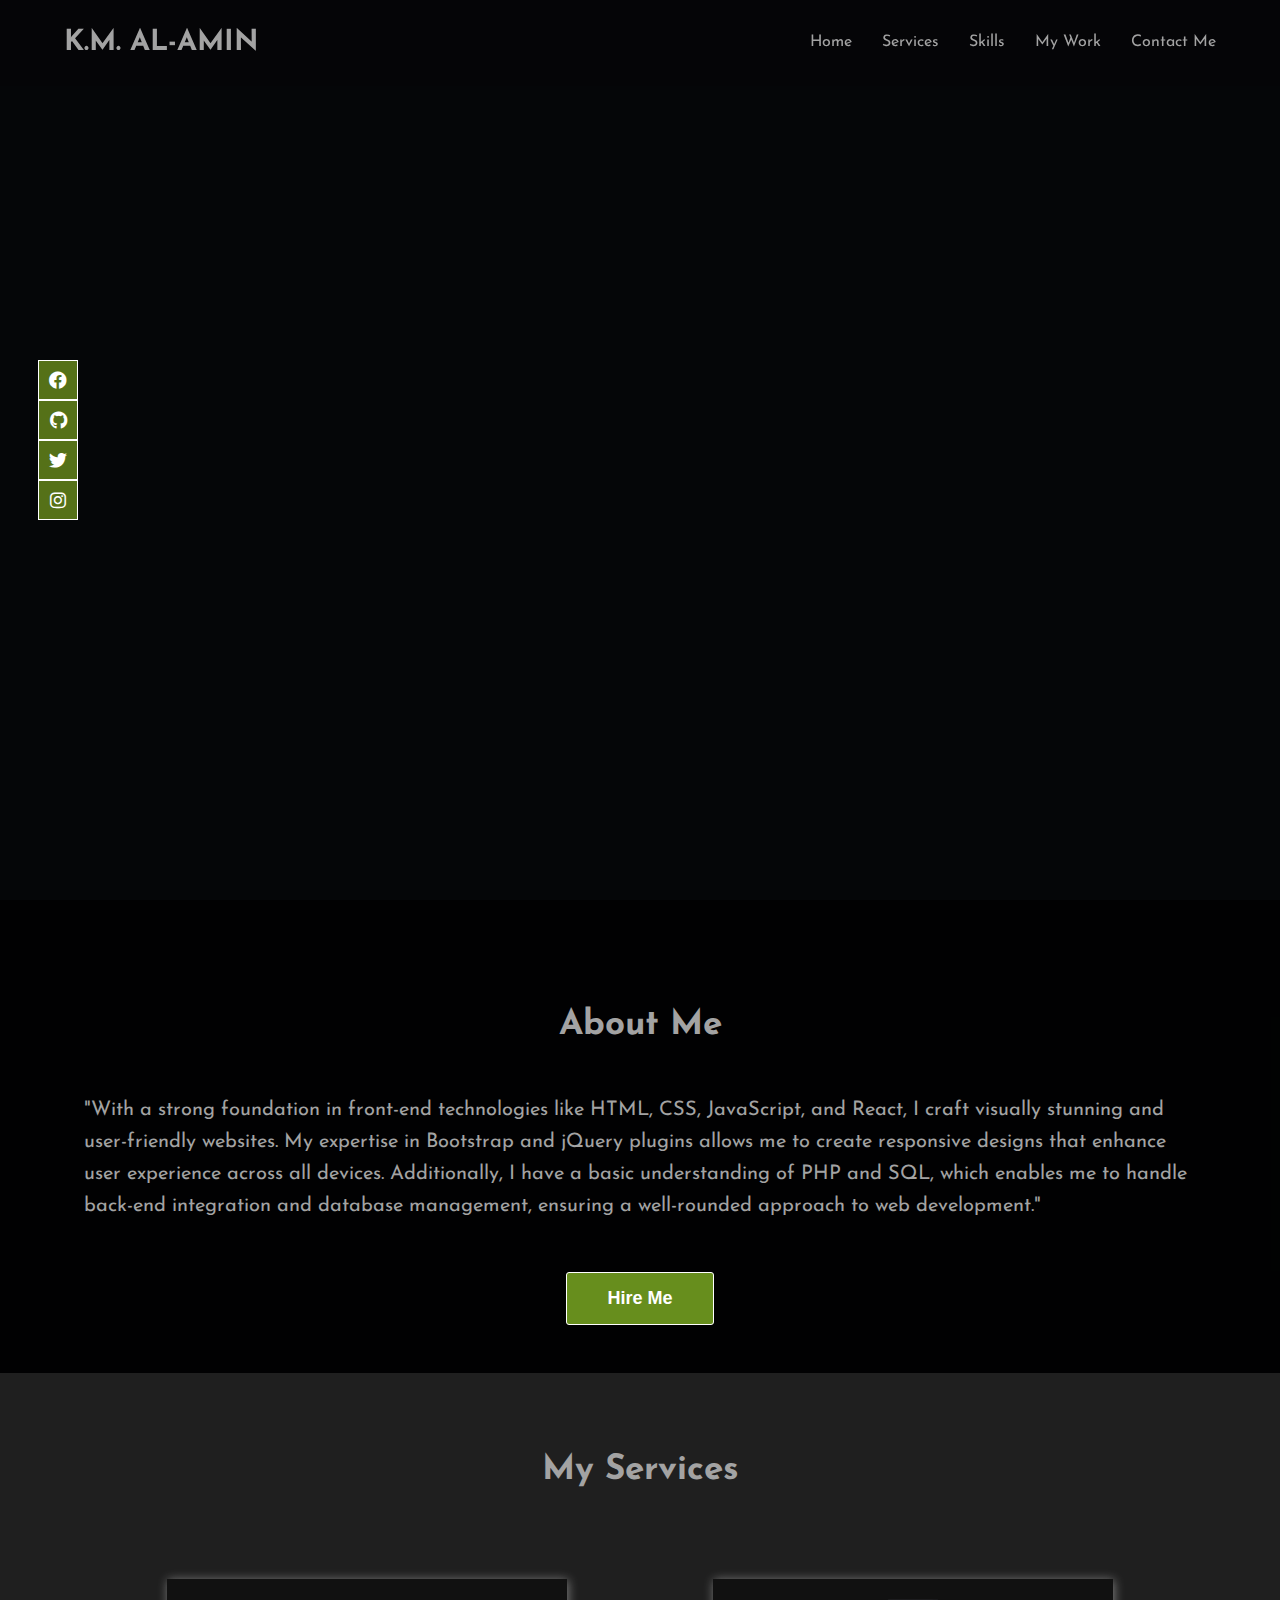
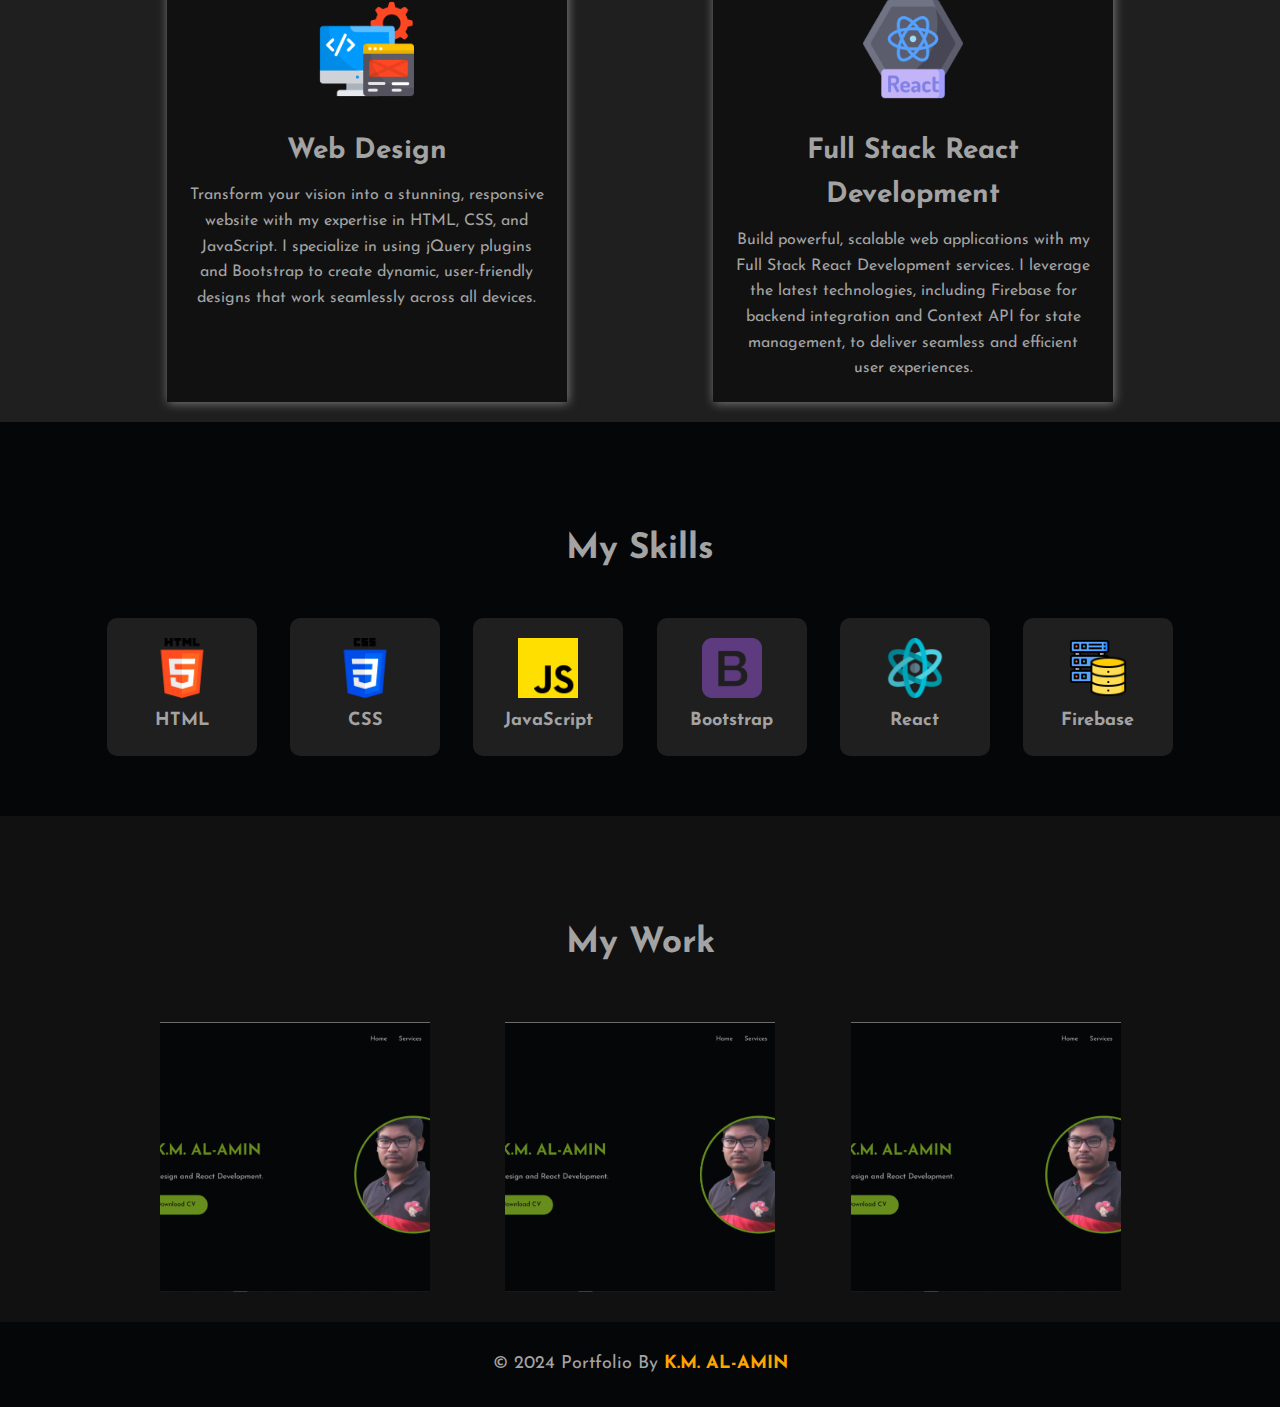
<file: index.html>
<!DOCTYPE html>
<html lang="en">
<head>
    <meta charset="UTF-8">
    <meta name="viewport" content="width=device-width, initial-scale=1.0">
    <title>K.M. AL-AMIN || Portfolio</title>

    <!-- Google Fonts -->
    <link href="https://fonts.googleapis.com/css2?family=Josefin+Sans:wght@300;400;600;700&display=swap" rel="stylesheet">

    <!-- Font Awesome -->
    <link rel="stylesheet" href="https://cdnjs.cloudflare.com/ajax/libs/font-awesome/6.0.0/css/all.min.css" integrity="sha512-..." crossorigin="anonymous" referrerpolicy="no-referrer" />

    <!-- Custom CSS -->
    <link rel="stylesheet" href="css/style.css">
    <link rel="stylesheet" href="./css/responsive.css">
</head>
<body>


    <div class="top_socials">
        <div class="container">
            <div class="socials">
                <ul>
                    <li><a href="https://www.facebook.com/kmalaminstd"><i class="fa-brands fa-facebook"></i></a></li>
                    <li><a href="https://github.com/kmalaminstd"><i class="fa-brands fa-github"></i></a></li>
                    <li><a href="#"><i class="fa-brands fa-twitter"></i></a></li>
                    <li><a href="https://www.instagram.com/kmalaminwd/"><i class="fa-brands fa-instagram"></i></a></li>

                </ul>
            </div>
            <div class="clearifix"></div>
        </div>
    </div>

    <!-- Navbar Start -->
    <nav class="navbar">
        <div class="container">
            <a href="#" class="logo">K.M. AL-AMIN</a>
            <ul class="nav-links">
                <li><a href="#home">Home</a></li>
                <li><a href="#services">Services</a></li>
                <li><a href="#skills">Skills</a></li>
                <li><a href="#work">My Work</a></li>
                <li><a href="./contact.html">Contact Me</a></li>
            </ul>
            <div class="hamburger">
                <i class="fas fa-bars"></i>
            </div>
        </div>
    </nav>
    <!-- Navbar End -->

    <!-- Banner Start -->
    <header id="home" class="banner">
        <div class="container banner-content">
            <div class="text-section">
                <h1>Hi, I am <span>K.M. AL-AMIN</span></h1>
                <p>I specialize in Web Design and React Development.</p>
                <a href="path-to-your-cv.pdf" download class="btn">Download CV</a>
            </div>
            <div class="image-section">
                <img src="./image/alamin.png" alt="K.M. AL-AMIN">
            </div>
        </div>
    </header>
    <!-- Banner End -->


    <!-- about me part start here -->

    <div class="about">
        <div class="about_overlay">
            <div class="container">
                <div class="common_sec_header">
                    <h3>About Me</h3>
                </div>

                <div class="about_content">
                    <p>"With a strong foundation in front-end technologies like HTML, CSS, JavaScript, and React, I craft visually stunning and user-friendly websites. My expertise in Bootstrap and jQuery plugins allows me to create responsive designs that enhance user experience across all devices. Additionally, I have a basic understanding of PHP and SQL, which enables me to handle back-end integration and database management, ensuring a well-rounded approach to web development."</p>
                </div>

                <!-- <div class="socials"></div> -->

                <div class="hire_btn">
                    <button>Hire Me</button>
                </div>
            </div>
        </div>
    </div>

    <!-- about me part end here -->

   <!-- services part start here -->

   <div id="services">
    <div class="wrapper">
        <div class="common_sec_header">
            <h3>My Services</h3>
        </div>

        <div class="all_services">

            <div class="service">

                <img src="./image/webdevelopment.png" alt="">

                <h5>Web Design</h5>

                <p>Transform your vision into a stunning, responsive website with my expertise in HTML, CSS, and JavaScript. I specialize in using jQuery plugins and Bootstrap to create dynamic, user-friendly designs that work seamlessly across all devices.</p>
            </div>

            <div class="service">

                <img src="./image/react.png" alt="">

                <h5>Full Stack React Development</h5>

                <p>Build powerful, scalable web applications with my Full Stack React Development services. I leverage the latest technologies, including Firebase for backend integration and Context API for state management, to deliver seamless and efficient user experiences.</p>
            </div>

        </div>
    </div>
   </div>

   <!-- services part end here -->

   <!-- Skills Section Start -->
    <section id="skills">
        <div class="container">
            <div class="common_sec_header">
                <h3>My Skills</h3>
            </div>

            <div class="all_skills">
                <div class="skill">
                    <img src="./image/html-5.png" alt="">
                    <h5>HTML</h5>
                </div>
                <div class="skill">
                    <img src="./image/css-3.png" alt="">
                    <h5>CSS</h5>
                </div>
                <div class="skill">
                    <img src="./image/js.png" alt="">
                    <h5>JavaScript</h5>
                </div>
                <div class="skill">
                    <img src="./image/bootstrap.png" alt="">
                    <h5>Bootstrap</h5>
                </div>
                <div class="skill">
                    <img src="./image/structure.png" alt="">
                    <h5>React</h5>
                </div>
                <div class="skill">
                    <img src="./image/database-storage.png" alt="Firebase Logo"/>
                    <h5>Firebase</h5>
                </div>
            </div>
        </div>
    </section>
    <!-- Skills Section End -->


    <!-- my work part start here -->
     <div id="work">
        <div class="container">
            <div class="common_sec_header">
                <h3>My Work</h3>
            </div>

            <div class="all_works">

                <div class="single_work">
                    <img src="./image/work_one.png" alt="">
                    <div class="single_work_overlay">
                        <a href="https://kmalaminstd.github.io/portfolio/" target="_blank">Portfolio</a>
                    </div>
                </div>

                <div class="single_work">
                    <img src="./image/work_one.png" alt="">
                    <div class="single_work_overlay">
                        <a href="https://kmalaminstd.github.io/portfolio/" target="_blank">Portfolio</a>
                    </div>
                </div>

                <div class="single_work">
                    <img src="./image/work_one.png" alt="">
                    <div class="single_work_overlay">
                        <a href="https://kmalaminstd.github.io/portfolio/" target="_blank">Portfolio</a>
                    </div>
                </div>


            </div>

            

        </div>
        <div class="clearifix"></div>
     </div>
    <!-- my work part end here -->


    <!-- footer start here -->
     <footer>
        <div class="container">
            <p>&copy; 2024 portfolio by <a href="github.com/kmalaminstd">K.M. AL-AMIN</a></p>
        </div>
     </footer>
    <!-- footer end here -->

    <!-- Custom JS -->
    <script src="js/script.js"></script>
</body>
</html>
</file>
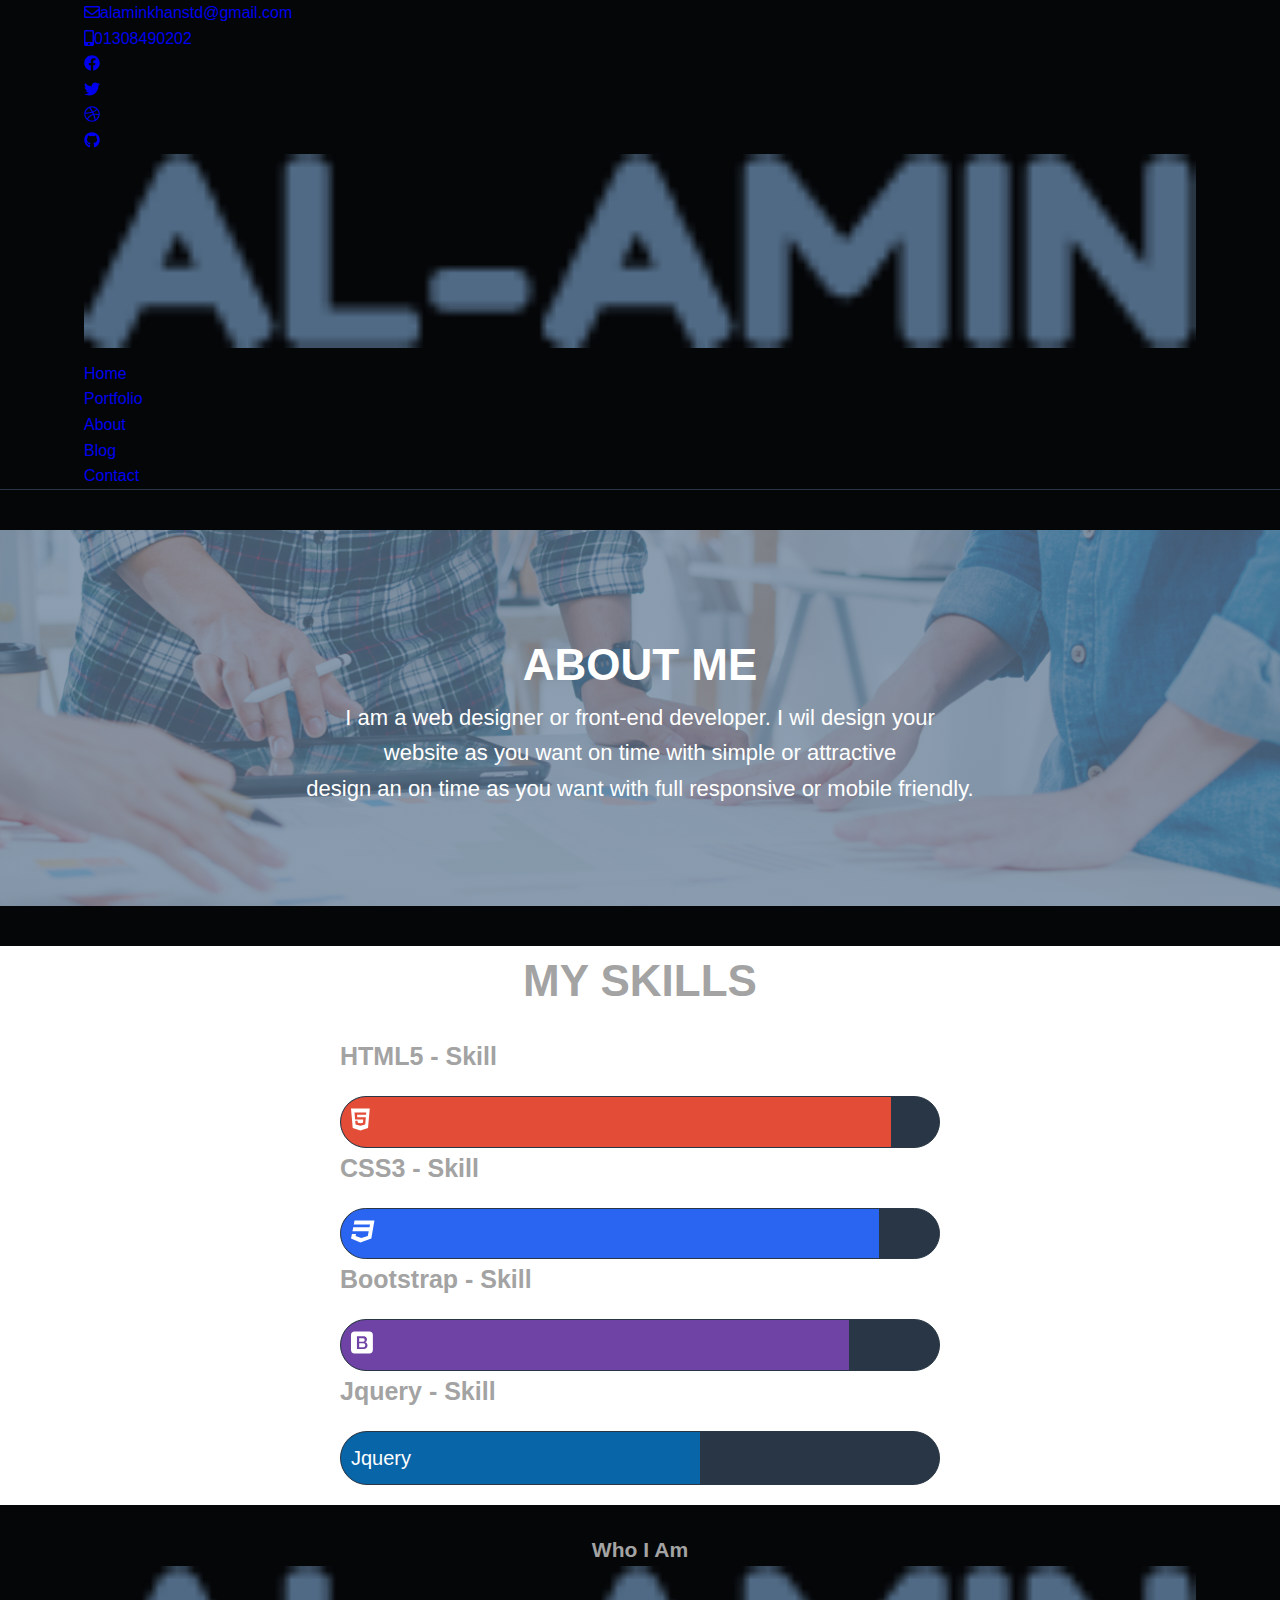
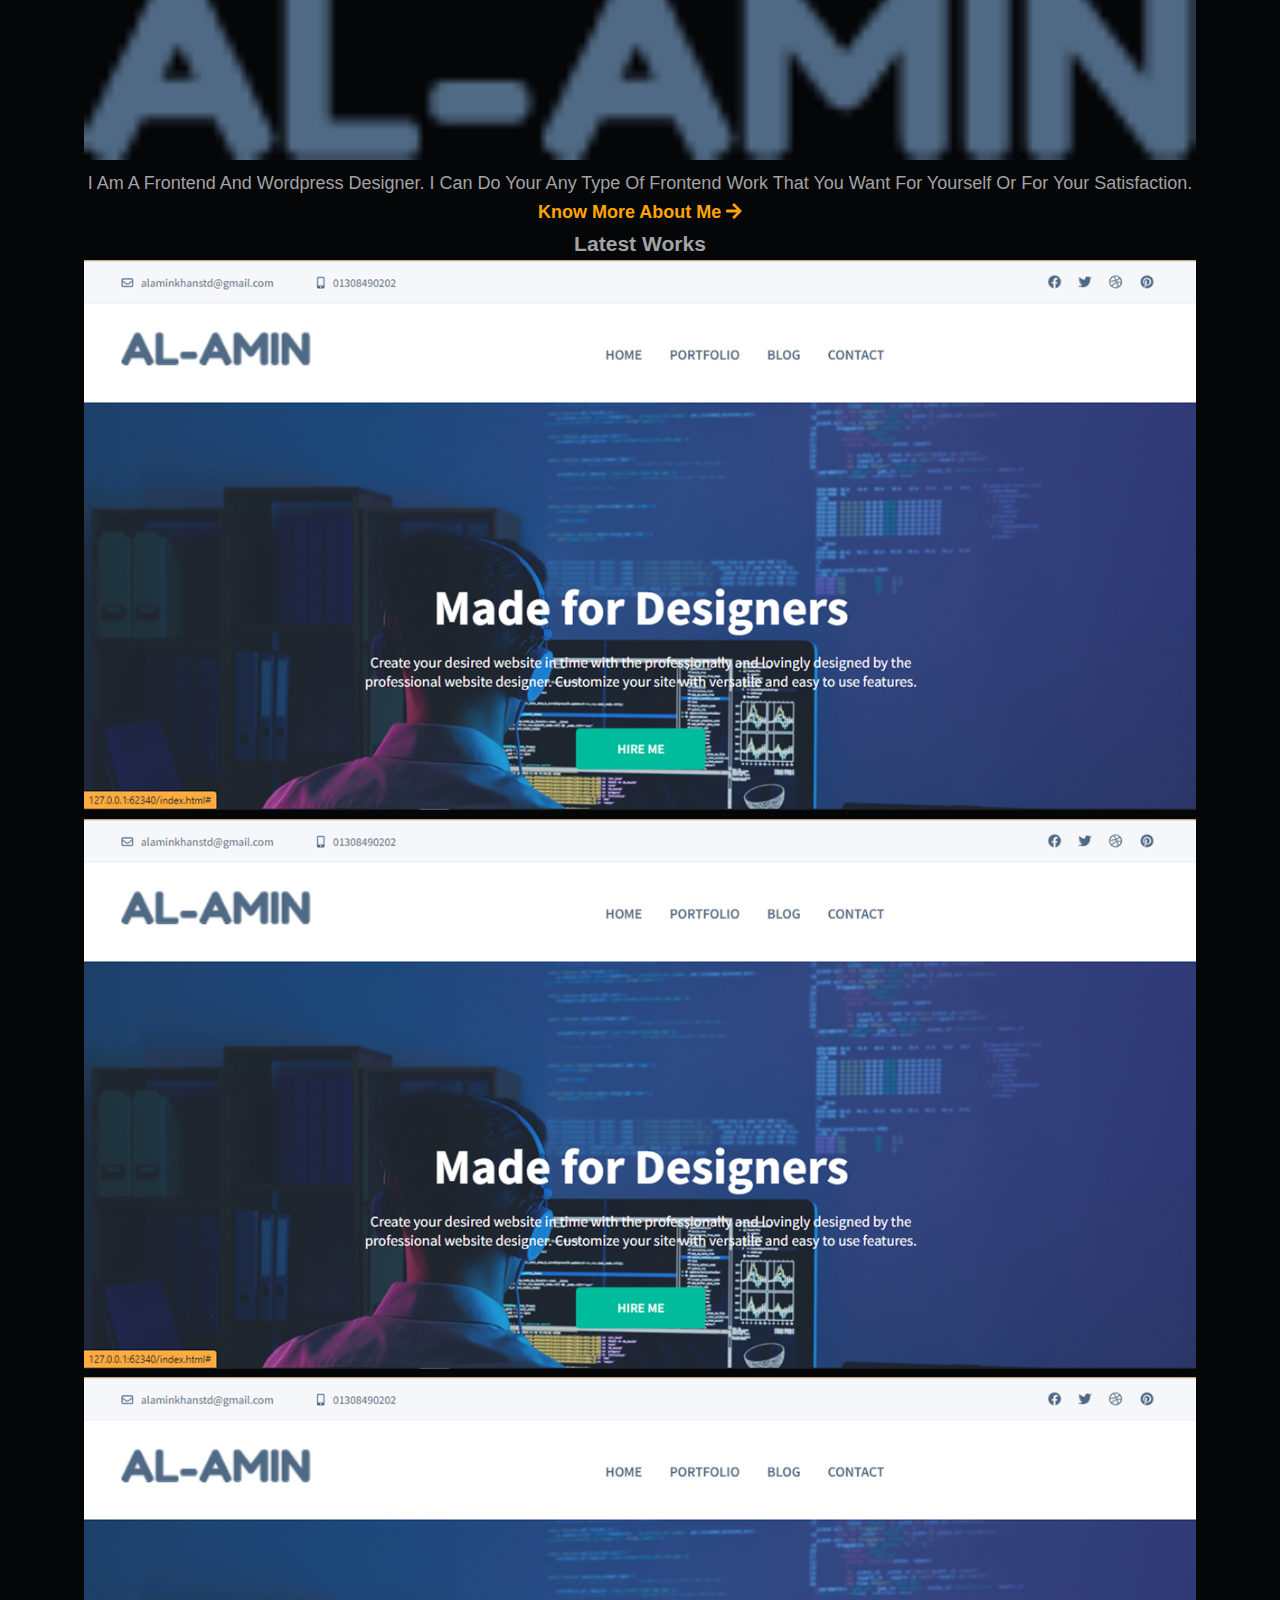
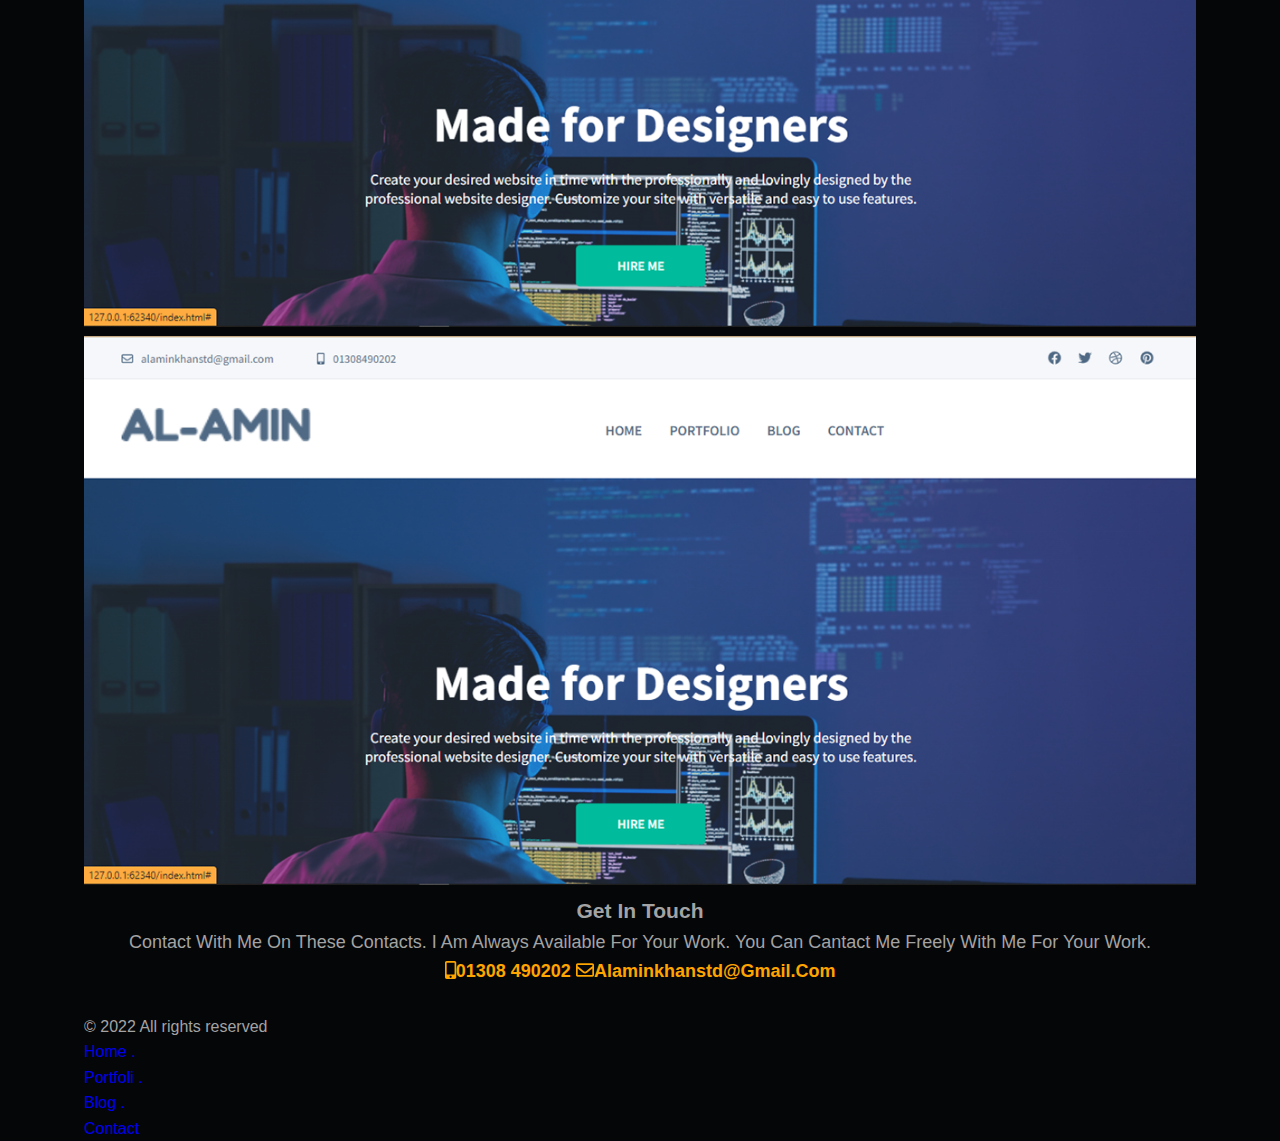
<file: about.html>
<!DOCTYPE html>
<html lang="en">
<head>
    <meta charset="UTF-8">
    <meta http-equiv="X-UA-Compatible" content="IE=edge">
    <meta name="viewport" content="width=device-width, initial-scale=1.0">
    <link rel="shortcut icon" href="./images/logo.png">
    <link rel="stylesheet" href="./css/all.min.css">
    <link rel="preconnect" href="https://fonts.googleapis.com">
    <link rel="preconnect" href="https://fonts.gstatic.com" crossorigin>
    <link href="https://fonts.googleapis.com/css2?family=Source+Sans+Pro:wght@400;600;700&display=swap" rel="stylesheet">

    <link rel="stylesheet" href="https://cdnjs.cloudflare.com/ajax/libs/OwlCarousel2/2.3.4/assets/owl.carousel.min.css">
    <link rel="stylesheet" href="./css/slicknav.min.css">
    <link rel="stylesheet" href="./css/style.css">
    <link rel="stylesheet" href="./css/about.css">
    <link rel="stylesheet" href="./css/responsive.css">
</head>
<body>
    
    <header>
        <div class="inner_header">
            <div class="top_nav">
               <div class="container">
                <div class="left_top_nav">
                    <ul>
                        <li><a href="mailto:alaminkhanstd@gmail.com"><i class="far fa-envelope"></i>alaminkhanstd@gmail.com</a></li>
                        <li><a href="tel:+8801308490202"><i class="fas fa-mobile-alt"></i>01308490202</a></li>
                    </ul>
                </div>
                <div class="right_top_nav">
                    <ul>
                        <li><a href="https://web.facebook.com/profile.php?id=100033186076796"><i class="fab fa-facebook"></i></a></li>
                        <li><a href="#"><i class="fab fa-twitter"></i></a></li>
                        <li><a href="https://dribbble.com/kmalamin"><i class="fab fa-dribbble"></i></a></li>
                        <li><a href="https://github.com/kmalaminstd"><i class="fab fa-github"></i></a></li>
                    </ul>
                </div>
               </div>
            </div>
            <div class="main_menu">
                <div class=".inner_main_menu container">
                    <div class="logo">
                        <a href="./index.html"><img src="./images/logo.png" alt="website logo"></a>
                    </div>
                    <nav>
                        <ul id="menu">
                            <li><a href="./index.html">Home</a></li>
                            <li><a href="./portfolio.html">Portfolio</a></li>
                            <li><a href="./about.html">About</a></li>
                            <li><a href="./blog.html">Blog</a></li>
                            <li><a href="./contact.html">Contact</a></li>
                        </ul>
                    </nav>
                </div>
            </div>
        </div>
    </header>


    <div class="about_details">
        <div class="inner_about_details container">
            <h2>About Me</h2>
            <p>I am a web designer or front-end developer. I wil design your <br> website as you want on time with simple  or attractive <br> design an on time as you want with full responsive or mobile friendly.</p>
        </div>

    </div>

    <div class="skills">
        <div class="inner_skills container">
            <h2>My Skills</h2>

            <div class="all_skill">

                <p>HTML5 - Skill</p>
                <div class="skillbar">                   
                    <div class="html_skill">
                        <div class="skill_icon">
                            <i class="fab fa-html5"></i>
                        </div>
                    </div>
                </div>

                <p>CSS3 - Skill</p>
                <div class="skillbar">                   
                    <div class="css_skill">
                        <div class="skill_icon">
                            <i class="fab fa-css3"></i>
                        </div>
                    </div>
                </div>

                <p>Bootstrap - Skill</p>
                <div class="skillbar">                   
                    <div class="bootstrap_skill">
                        <div class="skill_icon">
                            <i class="fab fa-bootstrap"></i>
                        </div>
                    </div>
                </div>

                <p>Jquery - Skill</p>
                <div class="skillbar">                   
                    <div class="jquery_skill">
                        <div class="skill_icon">
                            <span>Jquery</span>
                        </div>
                    </div>
                </div>

            </div>
        </div>
    </div>


    <footer>
        <div class="inner_footer container">
            <div class="child_footer">
                <h3>Who I am</h3>
                <a href="./index.html"><img src="./images/logo.png" alt="logo" class="logo"></a>
                <p>I am a frontend and wordpress designer. I can do your any type of frontend work that you want for yourself or for your satisfaction.</p>
                <a href="#">Know More About Me <i class="fas fa-arrow-right"></i></a>
            </div>
            <div class="child_footer">
                <h3>Latest Works</h3>
                <img src="./images/work1.png" class="work_img" alt="">
                <img src="./images/work1.png" class="work_img" alt="">
                <img src="./images/work1.png" class="work_img" alt="">
                <img src="./images/work1.png" class="work_img" alt="">
            </div>
            <div class="child_footer">
                <h3>Get in Touch</h3>
                <p>Contact with me on these contacts. I am always available for your work. You can cantact me freely with me for your work.
                </p>
                <a href="tel:+8801308490202"><i class="fas fa-mobile-alt"></i>01308 490202</a>
                <a href="mailto:alaminkhanstd@gmail.com"><i class="far fa-envelope"></i>alaminkhanstd@gmail.com</a>
            </div>
            
        </div>

        
    </footer>

    <div class="lower_footer">
        <div class="inner_lower_footer container">
            <div class="copyright_lower_footer">
                <p>&#169 2022 All rights reserved</p>
            </div>
            <div class="menu_lower_footer">
                <ul id="menu">
                    <li><a href="./index.html">Home .</a></li>
                    <li><a href="#portfolio">Portfoli .</a></li>
                    <li><a href="#">Blog .</a></li>
                    <li><a href="contact.html">Contact</a></li>
                </ul>
            </div>
        </div>
    </div>



    <script src="https://code.jquery.com/jquery-3.5.1.js"></script>
    <script src="https://cdnjs.cloudflare.com/ajax/libs/OwlCarousel2/2.3.4/owl.carousel.min.js"></script>
    <script src="./js/jquery.slicknav.min.js"></script>
    <script src="./js/all.min.js"></script>
    <script src="./js/script.js"></script>
</body>
</html>
</file>
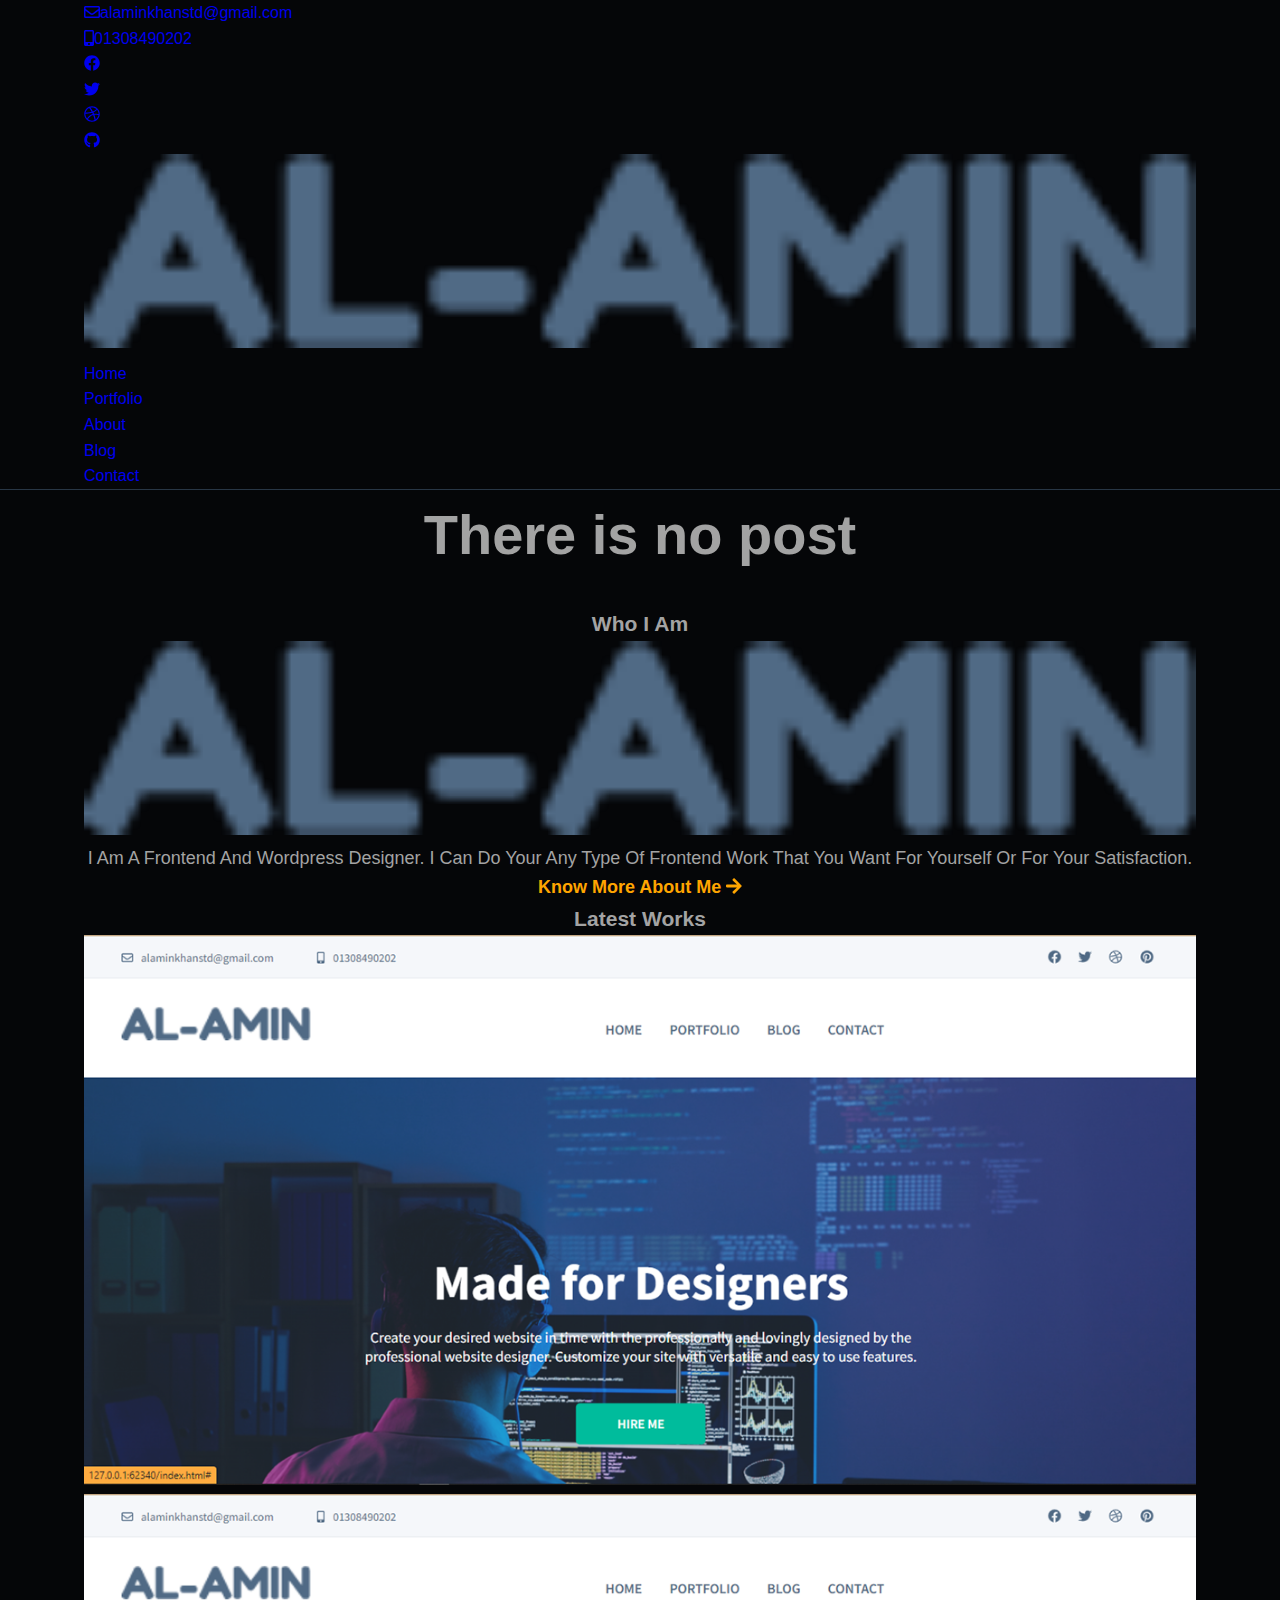
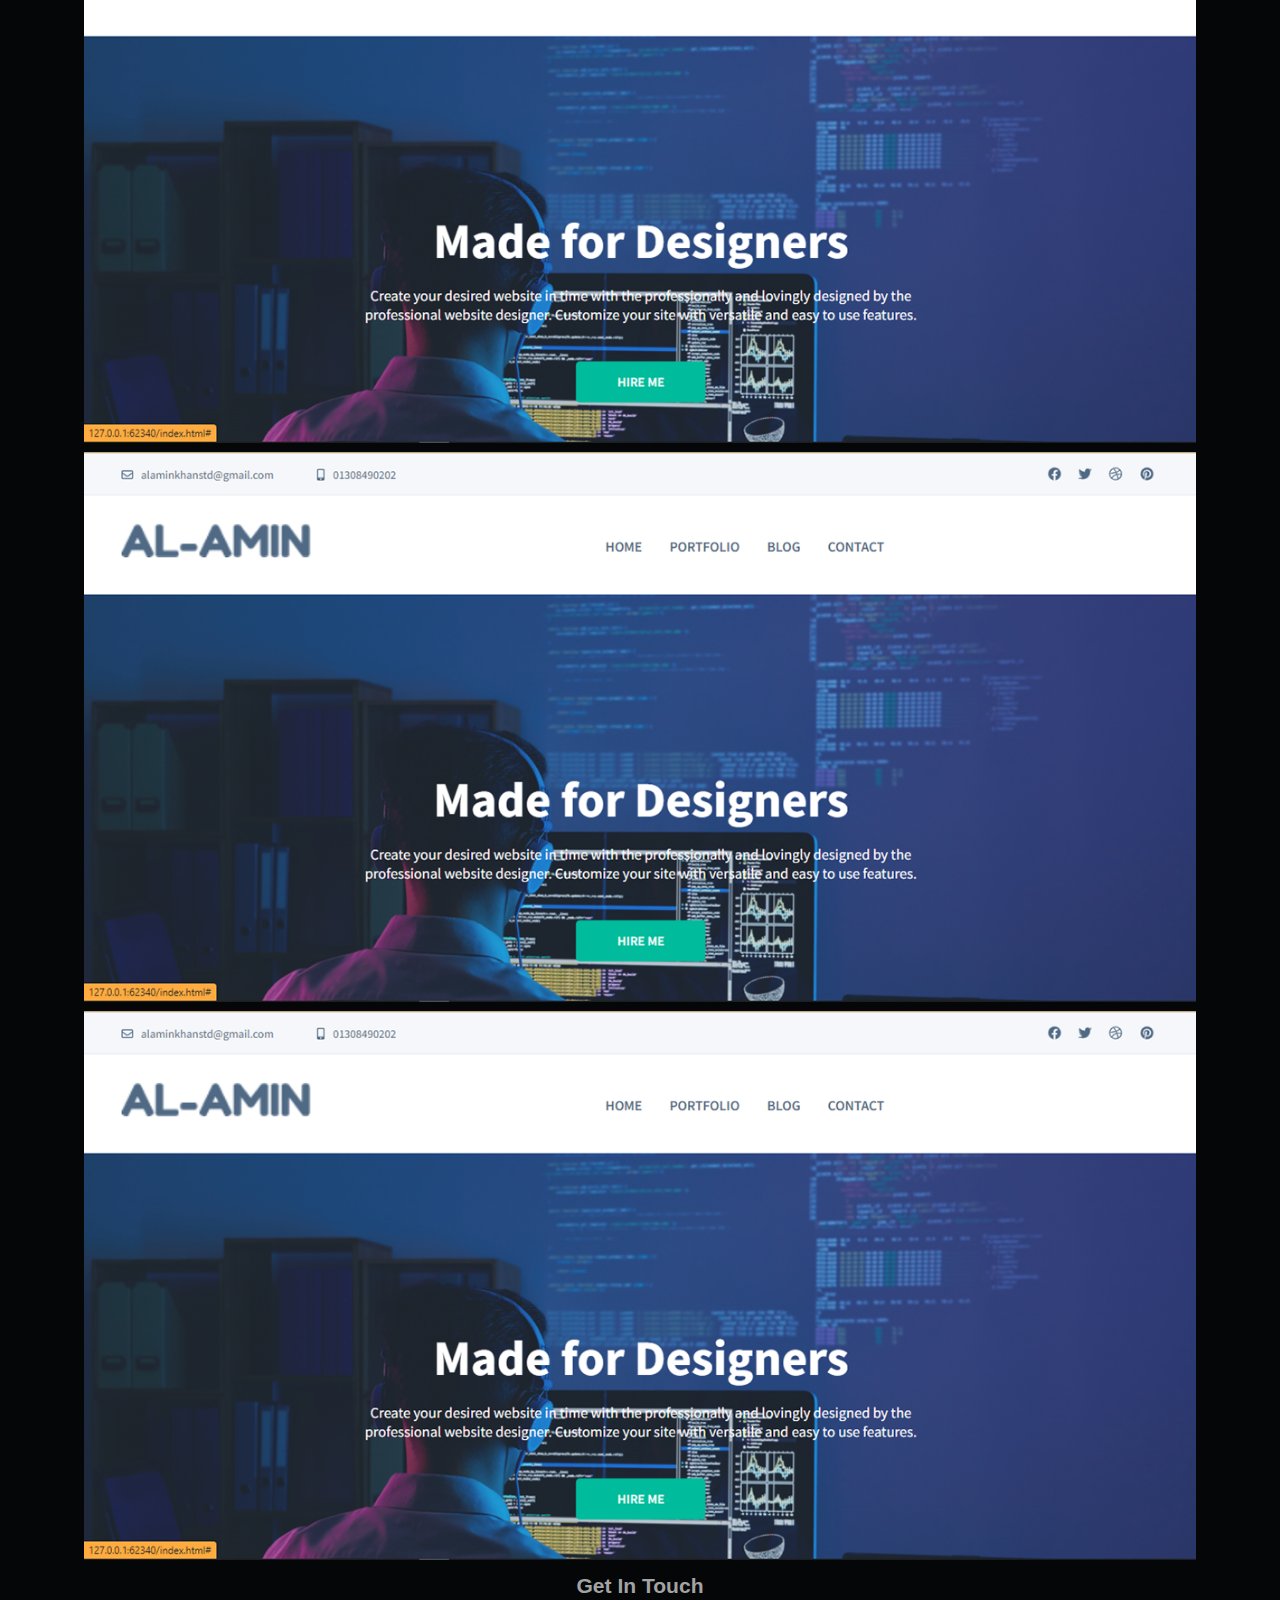
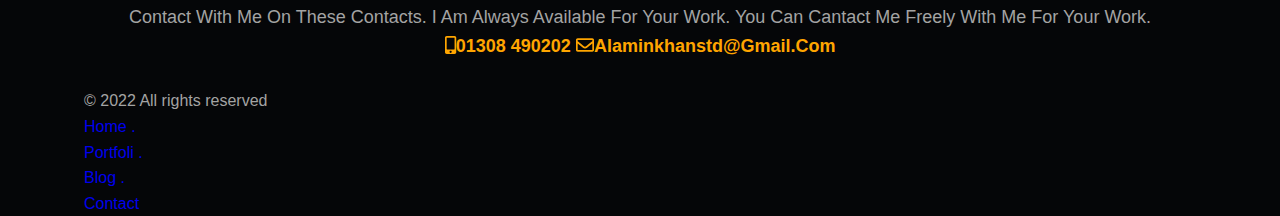
<file: blog.html>
<!DOCTYPE html>
<html lang="en">
<head>
    <meta charset="UTF-8">
    <meta http-equiv="X-UA-Compatible" content="IE=edge">
    <meta name="viewport" content="width=device-width, initial-scale=1.0">
    <link rel="shortcut icon" href="./images/logo.png">
    <link rel="stylesheet" href="./css/all.min.css">
    <link rel="preconnect" href="https://fonts.googleapis.com">
    <link rel="preconnect" href="https://fonts.gstatic.com" crossorigin>
    <link href="https://fonts.googleapis.com/css2?family=Source+Sans+Pro:wght@400;600;700&display=swap" rel="stylesheet">

    <link rel="stylesheet" href="https://cdnjs.cloudflare.com/ajax/libs/OwlCarousel2/2.3.4/assets/owl.carousel.min.css">
    <link rel="stylesheet" href="./css/blog.css">
    <link rel="stylesheet" href="./css/style.css">
    <title>Portfolio || See my work here</title>
</head>
<body>
    
    <header>
        <div class="inner_header">
            <div class="top_nav">
               <div class="container">
                <div class="left_top_nav">
                    <ul>
                        <li><a href="mailto:alaminkhanstd@gmail.com"><i class="far fa-envelope"></i>alaminkhanstd@gmail.com</a></li>
                        <li><a href="tel:+8801308490202"><i class="fas fa-mobile-alt"></i>01308490202</a></li>
                    </ul>
                </div>
                <div class="right_top_nav">
                    <ul>
                        <li><a href="https://web.facebook.com/profile.php?id=100033186076796"><i class="fab fa-facebook"></i></a></li>
                        <li><a href="#"><i class="fab fa-twitter"></i></a></li>
                        <li><a href="https://dribbble.com/kmalamin"><i class="fab fa-dribbble"></i></a></li>
                        <li><a href="https://github.com/kmalaminstd"><i class="fab fa-github"></i></a></li>
                    </ul>
                </div>
               </div>
            </div>
            <div class="main_menu">
                <div class=".inner_main_menu container">
                    <div class="logo">
                        <a href="./index.html"><img src="./images/logo.png" alt="website logo"></a>
                    </div>
                    <nav>
                        <ul>
                            <li><a href="./index.html">Home</a></li>
                            <li><a href="./portfolio.html">Portfolio</a></li>
                            <li><a href="./about.html">About</a></li>
                            <li><a href="./blog.html">Blog</a></li>
                            <li><a href="./contact.html">Contact</a></li>
                        </ul>
                    </nav>
                </div>
            </div>
        </div>
    </header>




    <h1 style="text-align: center;
    font-size: 56px;">There is no post</h1>

<footer>
    <div class="inner_footer container">
        <div class="child_footer">
            <h3>Who I am</h3>
            <a href="./index.html"><img src="./images/logo.png" alt="logo" class="logo"></a>
            <p>I am a frontend and wordpress designer. I can do your any type of frontend work that you want for yourself or for your satisfaction.</p>
            <a href="#">Know More About Me <i class="fas fa-arrow-right"></i></a>
        </div>
        <div class="child_footer">
            <h3>Latest Works</h3>
            <img src="./images/work1.png" class="work_img" alt="">
            <img src="./images/work1.png" class="work_img" alt="">
            <img src="./images/work1.png" class="work_img" alt="">
            <img src="./images/work1.png" class="work_img" alt="">
        </div>
        <div class="child_footer">
            <h3>Get in Touch</h3>
            <p>Contact with me on these contacts. I am always available for your work. You can cantact me freely with me for your work.
            </p>
            <a href="tel:+8801308490202"><i class="fas fa-mobile-alt"></i>01308 490202</a>
            <a href="mailto:alaminkhanstd@gmail.com"><i class="far fa-envelope"></i>alaminkhanstd@gmail.com</a>
        </div>
        
    </div>

    
</footer>

    <div class="lower_footer">
        <div class="inner_lower_footer container">
            <div class="copyright_lower_footer">
                <p>&#169 2022 All rights reserved</p>
            </div>
            <div class="menu_lower_footer">
                <ul>
                    <li><a href="#">Home .</a></li>
                    <li><a href="#">Portfoli .</a></li>
                    <li><a href="#">Blog .</a></li>
                    <li><a href="#">Contact </a></li>
                </ul>
            </div>
        </div>
    </div>


    <script src="https://code.jquery.com/jquery-3.5.1.js"></script>
    <script src="https://cdnjs.cloudflare.com/ajax/libs/OwlCarousel2/2.3.4/owl.carousel.min.js"></script>
    <script src="./js/all.min.js"></script>
    <script src="./js/script.js"></script>
</body>
</html>
</file>
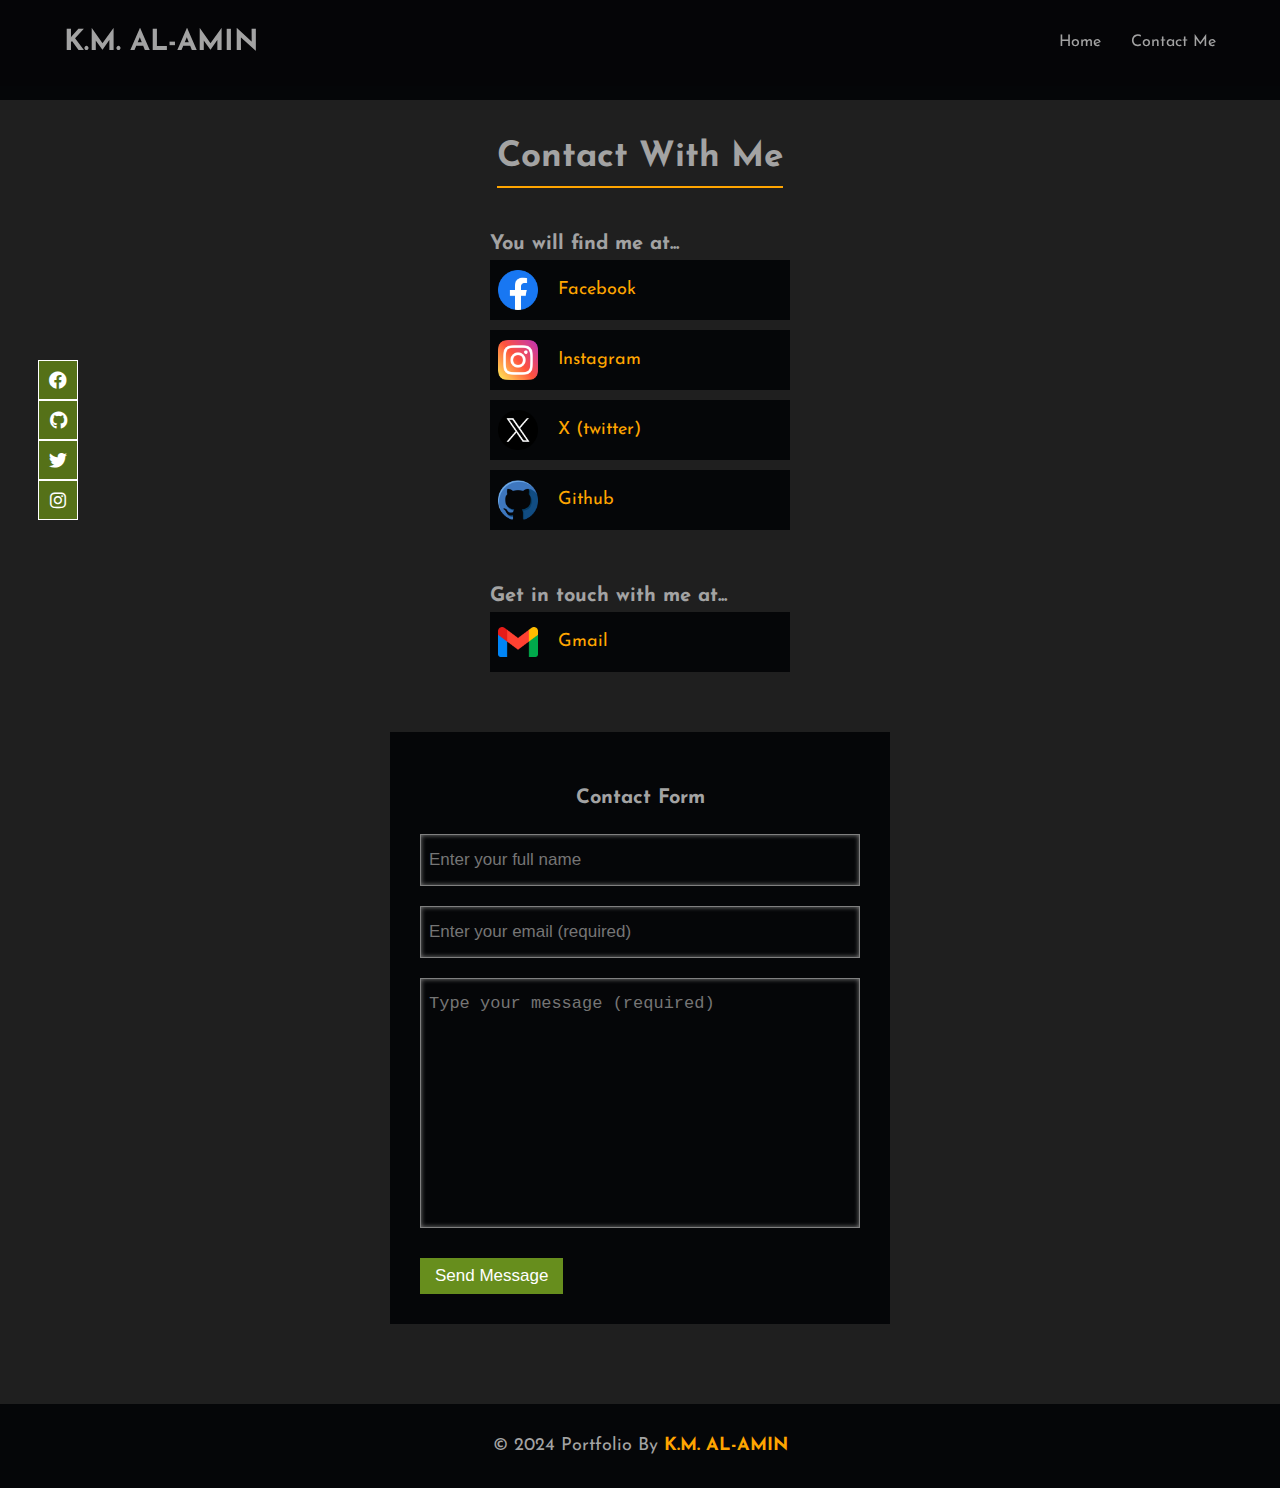
<file: contact.html>
<!DOCTYPE html>
<html lang="en">
<head>
    <meta charset="UTF-8">
    <meta name="viewport" content="width=device-width, initial-scale=1.0">
    <title>K.M. AL-AMIN || Portfolio</title>

    <!-- Google Fonts -->
    <link href="https://fonts.googleapis.com/css2?family=Josefin+Sans:wght@300;400;600;700&display=swap" rel="stylesheet">

    <!-- Font Awesome -->
    <link rel="stylesheet" href="https://cdnjs.cloudflare.com/ajax/libs/font-awesome/6.0.0/css/all.min.css" integrity="sha512-..." crossorigin="anonymous" referrerpolicy="no-referrer" />

    <!-- Custom CSS -->
    <link rel="stylesheet" href="css/style.css">
    <link rel="stylesheet" href="./css/responsive.css">
</head>
<body>


    <div class="top_socials">
        <div class="container">
            <div class="socials">
                <ul>
                    <li><a href="https://www.facebook.com/kmalaminstd"><i class="fa-brands fa-facebook"></i></a></li>
                    <li><a href="https://github.com/kmalaminstd"><i class="fa-brands fa-github"></i></a></li>
                    <li><a href="#"><i class="fa-brands fa-twitter"></i></a></li>
                    <li><a href="https://www.instagram.com/kmalaminwd/"><i class="fa-brands fa-instagram"></i></a></li>

                </ul>
            </div>
            <div class="clearifix"></div>
        </div>
    </div>

    <!-- Navbar Start -->
    <nav class="navbar">
        <div class="container">
            <a href="#" class="logo">K.M. AL-AMIN</a>
            <ul class="nav-links">
                <li><a href="index.html">Home</a></li>
                <li><a href="./contact.html">Contact Me</a></li>
            </ul>
            <div class="hamburger">
                <i class="fas fa-bars"></i>
            </div>
        </div>
    </nav>
    <!-- Navbar End -->

    <div class="contact_page">
        <div class="container">
            <div class="common_sec_header">
                <h3>Contact With Me</h3>
            </div>

            <div class="social_sites">
                <div class="header">
                    <h4>You will find me at...</h4>
                </div>
                <div class="sites">

                    <div class="site">
                        <div class="site_image">
                            <img src="./image/facebook.png" alt="">
                        </div>
                        <div class="site_name">
                            <a href="https://www.facebook.com/kmalaminstd">Facebook</a>
                        </div>
                    </div>

                    <div class="site">
                        <div class="site_image">
                            <img src="./image/instagram.png" alt="">
                        </div>
                        <div class="site_name">
                            <a href="https://www.instagram.com/kmalaminwd/">Instagram</a>
                        </div>
                    </div>

                    <div class="site">
                        <div class="site_image">
                            <img src="./image/twitter.png" alt="">
                        </div>
                        <div class="site_name">
                            <a href="https://x.com/KMALAMI61039121">X (twitter)</a>
                        </div>
                    </div>

                    <div class="site">
                        <div class="site_image">
                            <img src="./image/github (1).png" alt="">
                        </div>
                        <div class="site_name">
                            <a href="github.com/kmalaminstd">Github</a>
                        </div>
                    </div>

                    
                </div>
            </div>

            <div class="social_sites">
                <div class="header">
                    <h4>Get in touch with me at...</h4>
                </div>

                <div class="sites">
                    <div class="site">
                        <div class="site_image">
                            <img src="./image/gmail.png" alt="">
                        </div>
                        <div class="site_name">
                            <a href="mailto:alaminkhanstd@gmail.com">Gmail</a>
                        </div>
                    </div>
                </div>
                
            </div>

            <div class="contact_form">

                <h4>Contact Form</h4>

                <form action="">
                    <input type="text" name="fullname" placeholder="Enter your full name">
                    <input type="email" name="email" placeholder="Enter your email (required)" required>
                    <textarea name="" id="" placeholder="Type your message (required)" name="message" required></textarea>
                    <button>Send Message</button>
                </form>
            </div>
        </div>
    </div>

    <!-- footer start here -->
    <footer>
        <div class="container">
            <p>&copy; 2024 portfolio by <a href="github.com/kmalaminstd">K.M. AL-AMIN</a></p>
        </div>
     </footer>
    <!-- footer end here -->

    <!-- Custom JS -->
    <script src="js/script.js"></script>
</body>
</html>
</file>
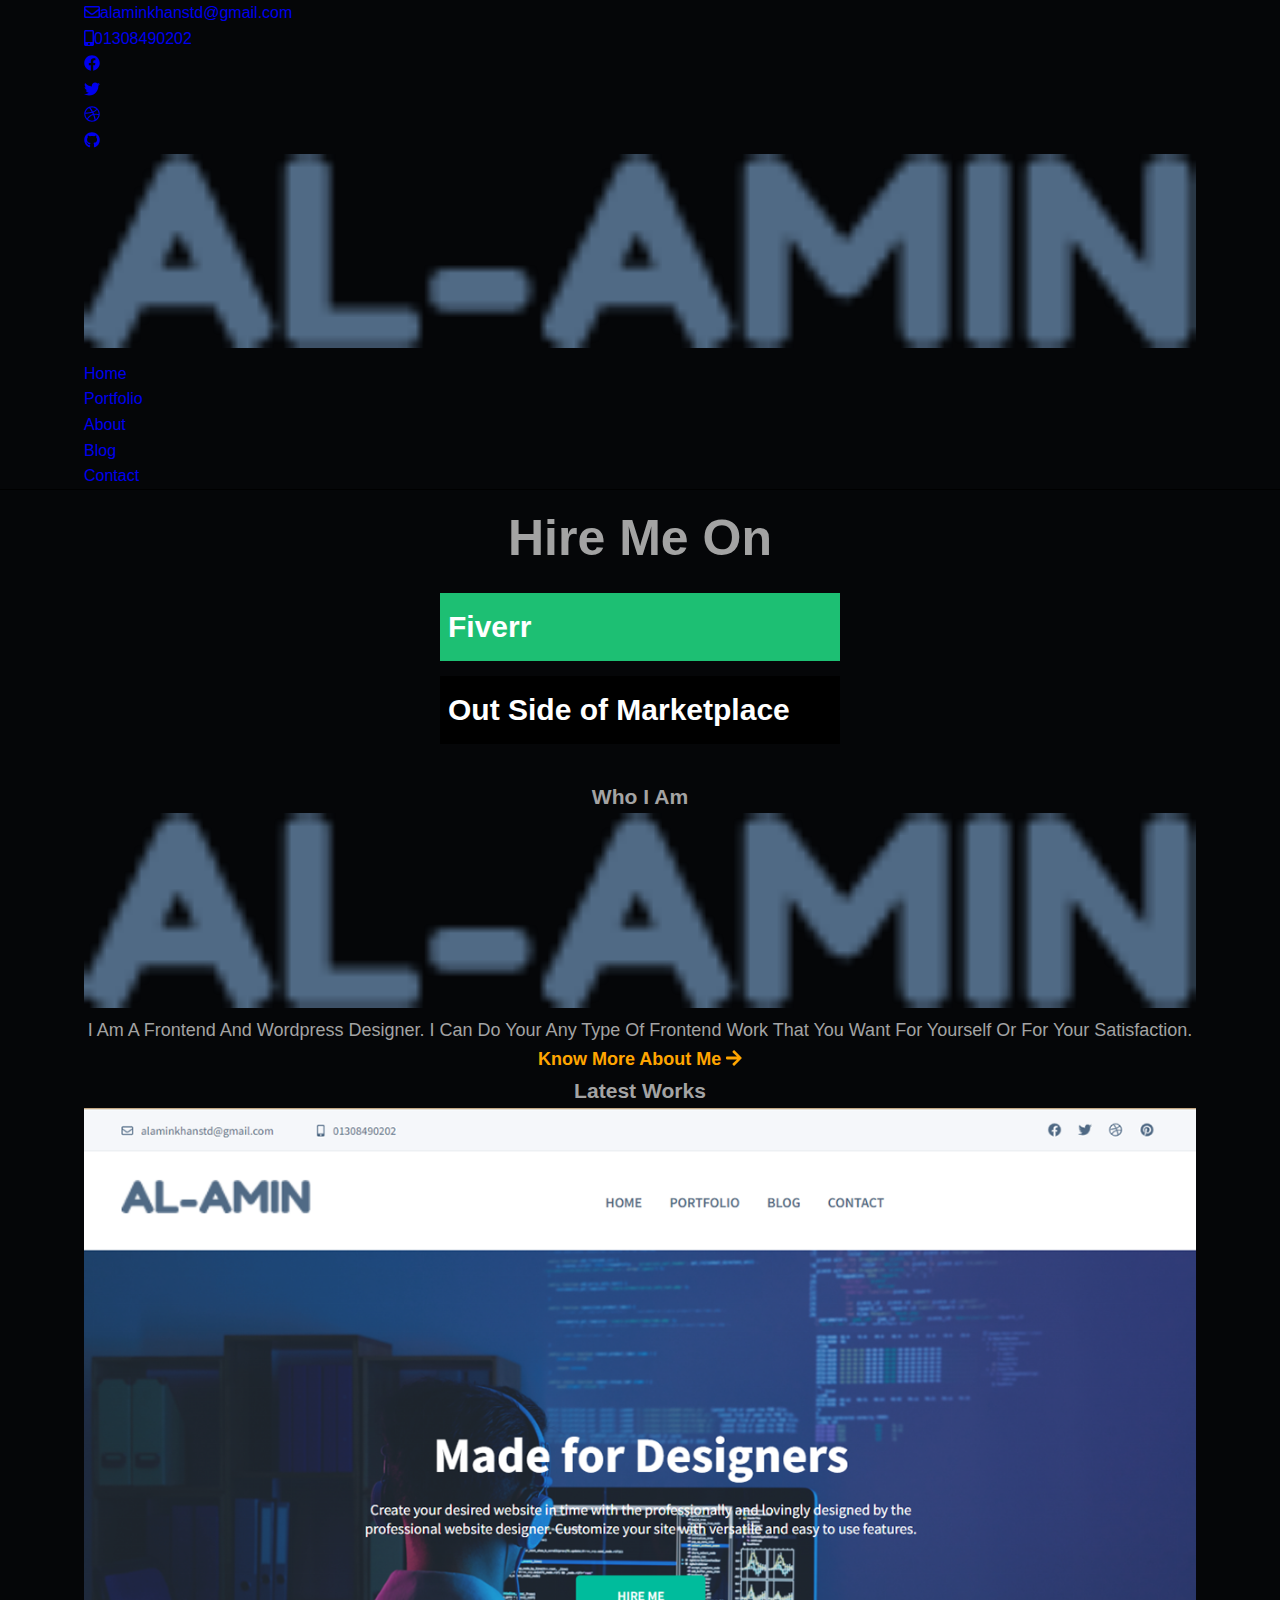
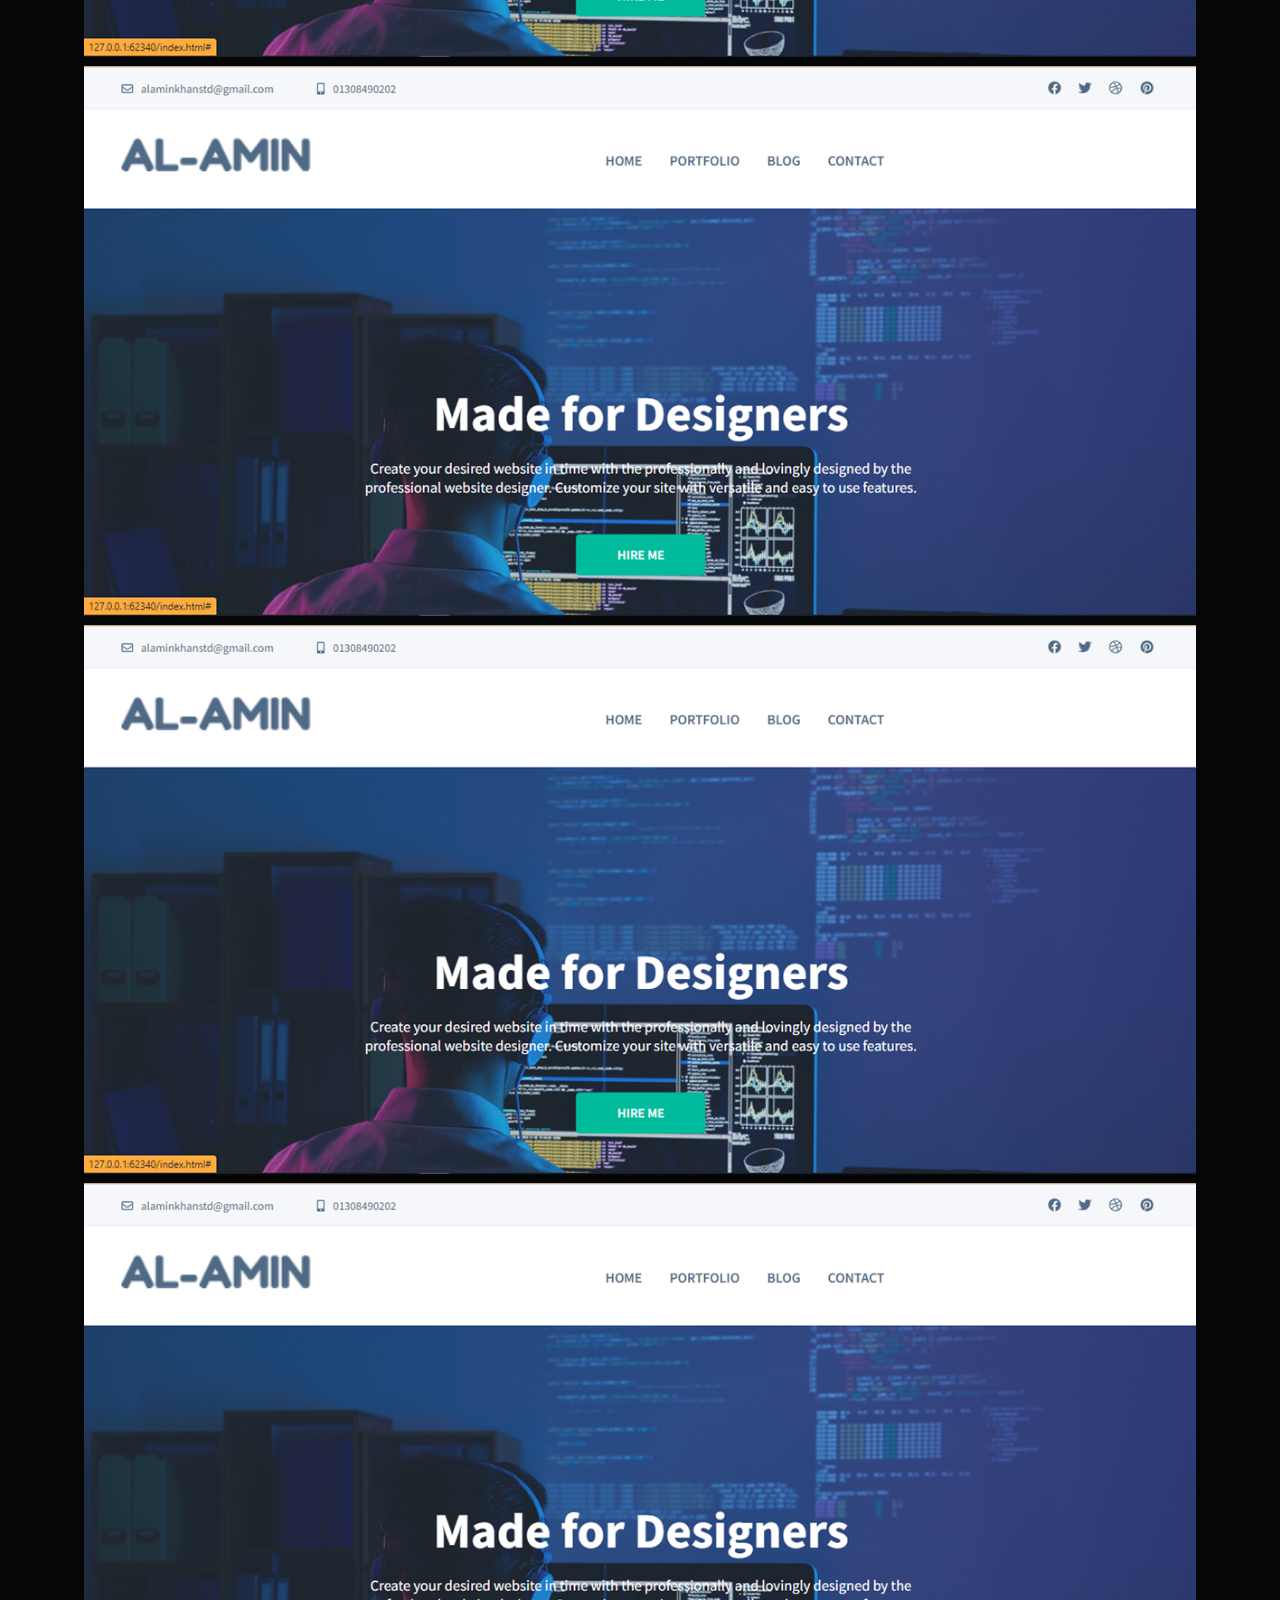
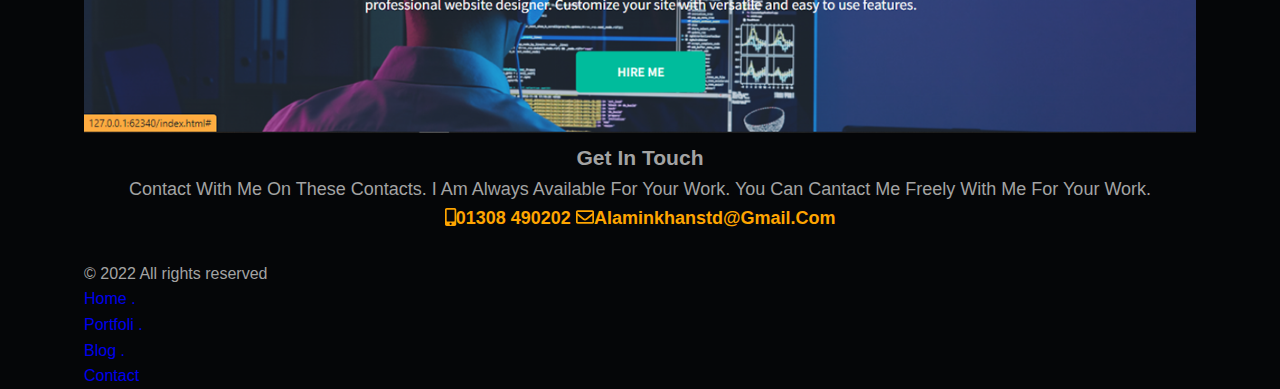
<file: hireme.html>
<!DOCTYPE html>
<html lang="en">
<head>
    <meta charset="UTF-8">
    <meta http-equiv="X-UA-Compatible" content="IE=edge">
    <meta name="viewport" content="width=device-width, initial-scale=1.0">
    <link rel="shortcut icon" href="./images/logo.png">
    <link rel="stylesheet" href="./css/all.min.css">
    <link rel="preconnect" href="https://fonts.googleapis.com">
    <link rel="preconnect" href="https://fonts.gstatic.com" crossorigin>
    <link href="https://fonts.googleapis.com/css2?family=Source+Sans+Pro:wght@400;600;700&display=swap" rel="stylesheet">

    <link rel="stylesheet" href="https://cdnjs.cloudflare.com/ajax/libs/OwlCarousel2/2.3.4/assets/owl.carousel.min.css">
    <link rel="stylesheet" href="./css/slicknav.min.css">
    <link rel="stylesheet" href="./css/style.css">
    <link rel="stylesheet" href="./css/hire.css">
    <link rel="stylesheet" href="./css/responsive.css">
    <title>Portfolio || See my work here</title>
</head>
<body>
    
    <header>
        <div class="inner_header">
            <div class="top_nav">
               <div class="container">
                <div class="left_top_nav">
                    <ul>
                        <li><a href="mailto:alaminkhanstd@gmail.com"><i class="far fa-envelope"></i>alaminkhanstd@gmail.com</a></li>
                        <li><a href="tel:+8801308490202"><i class="fas fa-mobile-alt"></i>01308490202</a></li>
                    </ul>
                </div>
                <div class="right_top_nav">
                    <ul>
                        <li><a href="https://web.facebook.com/profile.php?id=100033186076796" target="_blank"><i class="fab fa-facebook"></i></a></li>
                        <li><a href="#" target="_blank"><i class="fab fa-twitter"></i></a></li>
                        <li><a href="https://dribbble.com/kmalamin" target="_blank"><i class="fab fa-dribbble"></i></a></li>
                        <li><a href="https://github.com/kmalaminstd" target="_blank"><i class="fab fa-github"></i></a></li>
                    </ul>
                </div>
               </div>
            </div>
            <div class="main_menu">
                <div class=".inner_main_menu container">
                    <div class="logo">
                        <a href="./index.html"><img src="./images/logo.png" alt="website logo"></a>
                    </div>
                    <nav>
                        <ul id="menu">
                            <li><a href="./index.html">Home</a></li>
                            <li><a href="./portfolio.html">Portfolio</a></li>
                            <li><a href="./about.html">About</a></li>
                            <li><a href="./blog.html">Blog</a></li>
                            <li><a href="./contact.html">Contact</a></li>
                        </ul>
                    </nav>
                </div>
            </div>
        </div>
    </header>



    <div class="hireDiv">
        <div class="inner_hireDiv container">
            <h2>Hire Me On</h2>

            <div class="fiverr">
                <a href="https://www.fiverr.com/km_alamin112?up_rollout=true" target="_blank">Fiverr</a>
            </div>

            <div class="osm">
                <p>Out Side of Marketplace</p>
            </div>
        </div>
    </div>

    

    <footer>
        <div class="inner_footer container">
            <div class="child_footer">
                <h3>Who I am</h3>
                <a href="./index.html"><img src="./images/logo.png" alt="logo" class="logo"></a>
                <p>I am a frontend and wordpress designer. I can do your any type of frontend work that you want for yourself or for your satisfaction.</p>
                <a href="#">Know More About Me <i class="fas fa-arrow-right"></i></a>
            </div>
            <div class="child_footer">
                <h3>Latest Works</h3>
                <img src="./images/work1.png" class="work_img" alt="">
                <img src="./images/work1.png" class="work_img" alt="">
                <img src="./images/work1.png" class="work_img" alt="">
                <img src="./images/work1.png" class="work_img" alt="">
            </div>
            <div class="child_footer">
                <h3>Get in Touch</h3>
                <p>Contact with me on these contacts. I am always available for your work. You can cantact me freely with me for your work.
                </p>
                <a href="tel:+8801308490202"><i class="fas fa-mobile-alt"></i>01308 490202</a>
                <a href="mailto:alaminkhanstd@gmail.com"><i class="far fa-envelope"></i>alaminkhanstd@gmail.com</a>
            </div>
            
        </div>

        
    </footer>

    <div class="lower_footer">
        <div class="inner_lower_footer container">
            <div class="copyright_lower_footer">
                <p>&#169 2022 All rights reserved</p>
            </div>
            <div class="menu_lower_footer">
                <ul>
                    <li><a href="#">Home .</a></li>
                    <li><a href="#">Portfoli .</a></li>
                    <li><a href="#">Blog .</a></li>
                    <li><a href="#">Contact </a></li>
                </ul>
            </div>
        </div>
    </div>
    


    <script src="https://code.jquery.com/jquery-3.5.1.js"></script>
    <script src="https://cdnjs.cloudflare.com/ajax/libs/OwlCarousel2/2.3.4/owl.carousel.min.js"></script>
    <script src="./js/jquery.slicknav.min.js"></script>
    <script src="./js/all.min.js"></script>
    <script src="./js/script.js"></script>
</body>
</html>
</file>
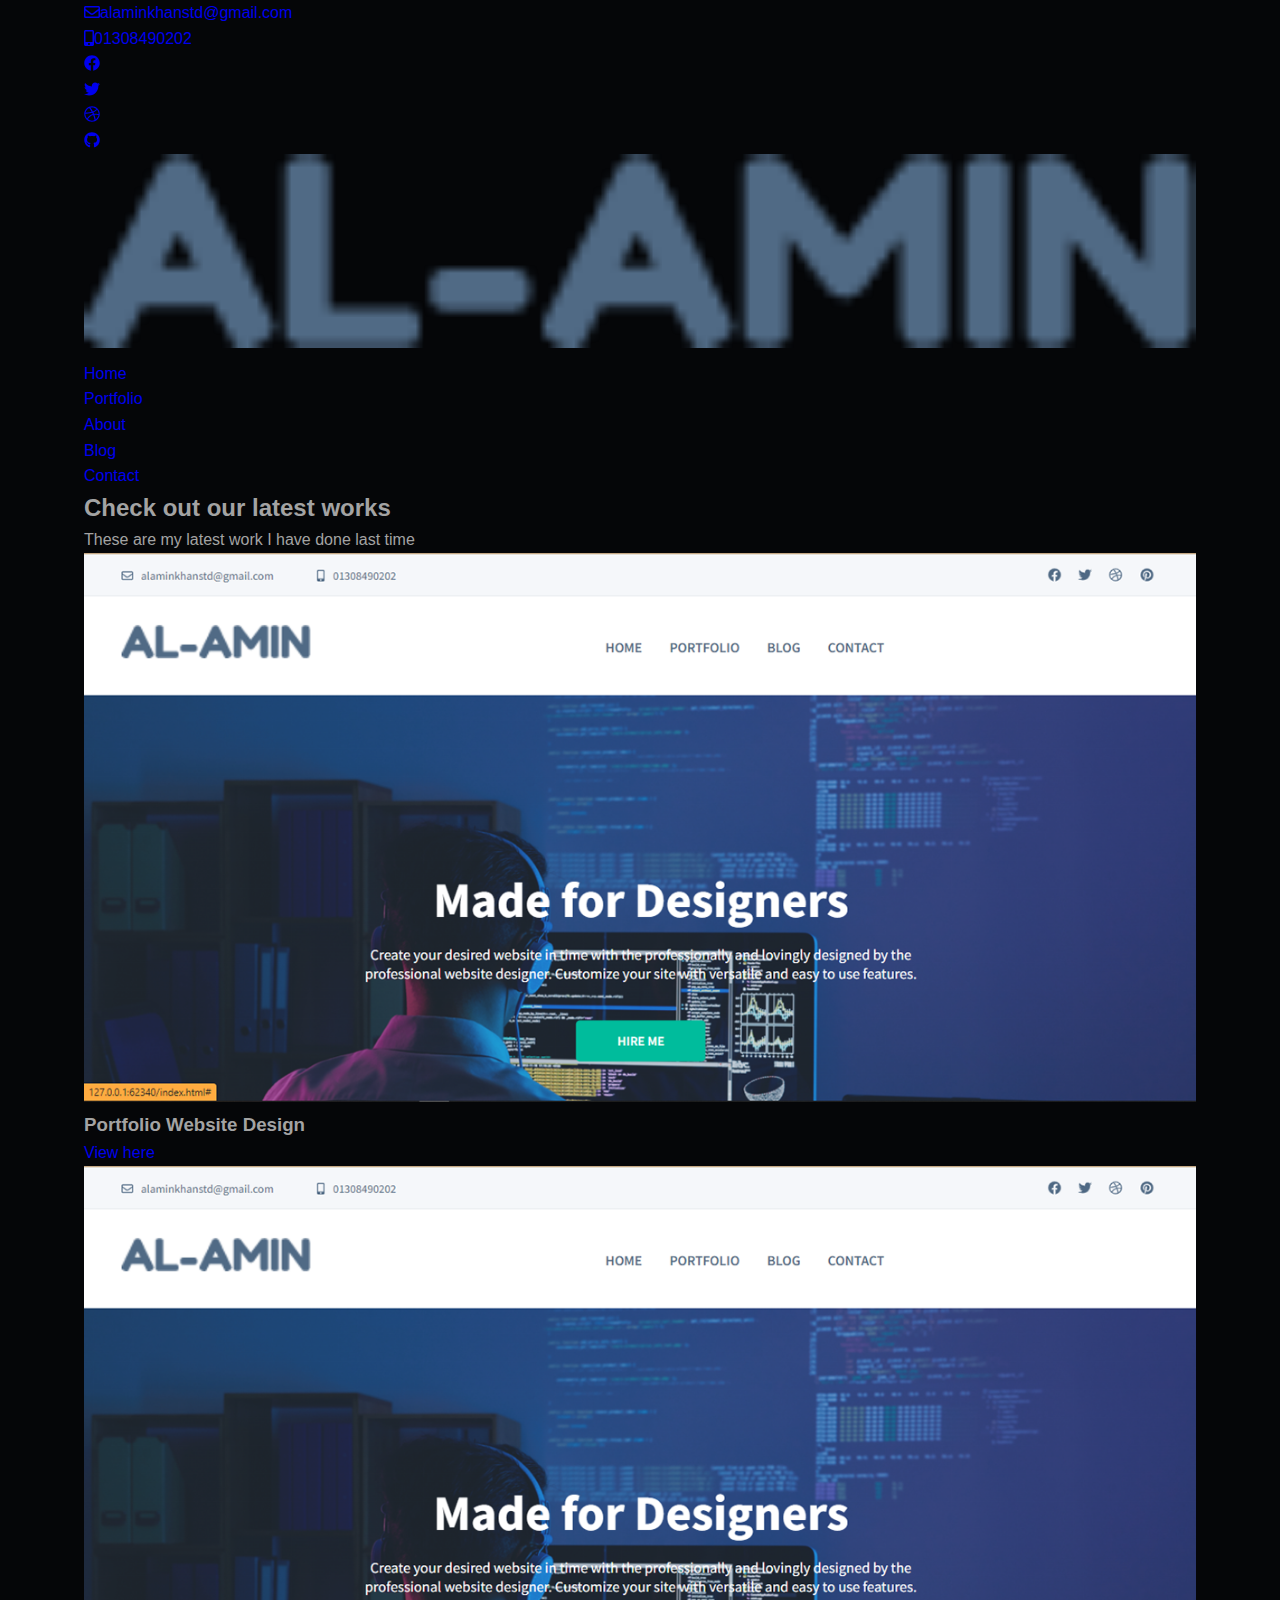
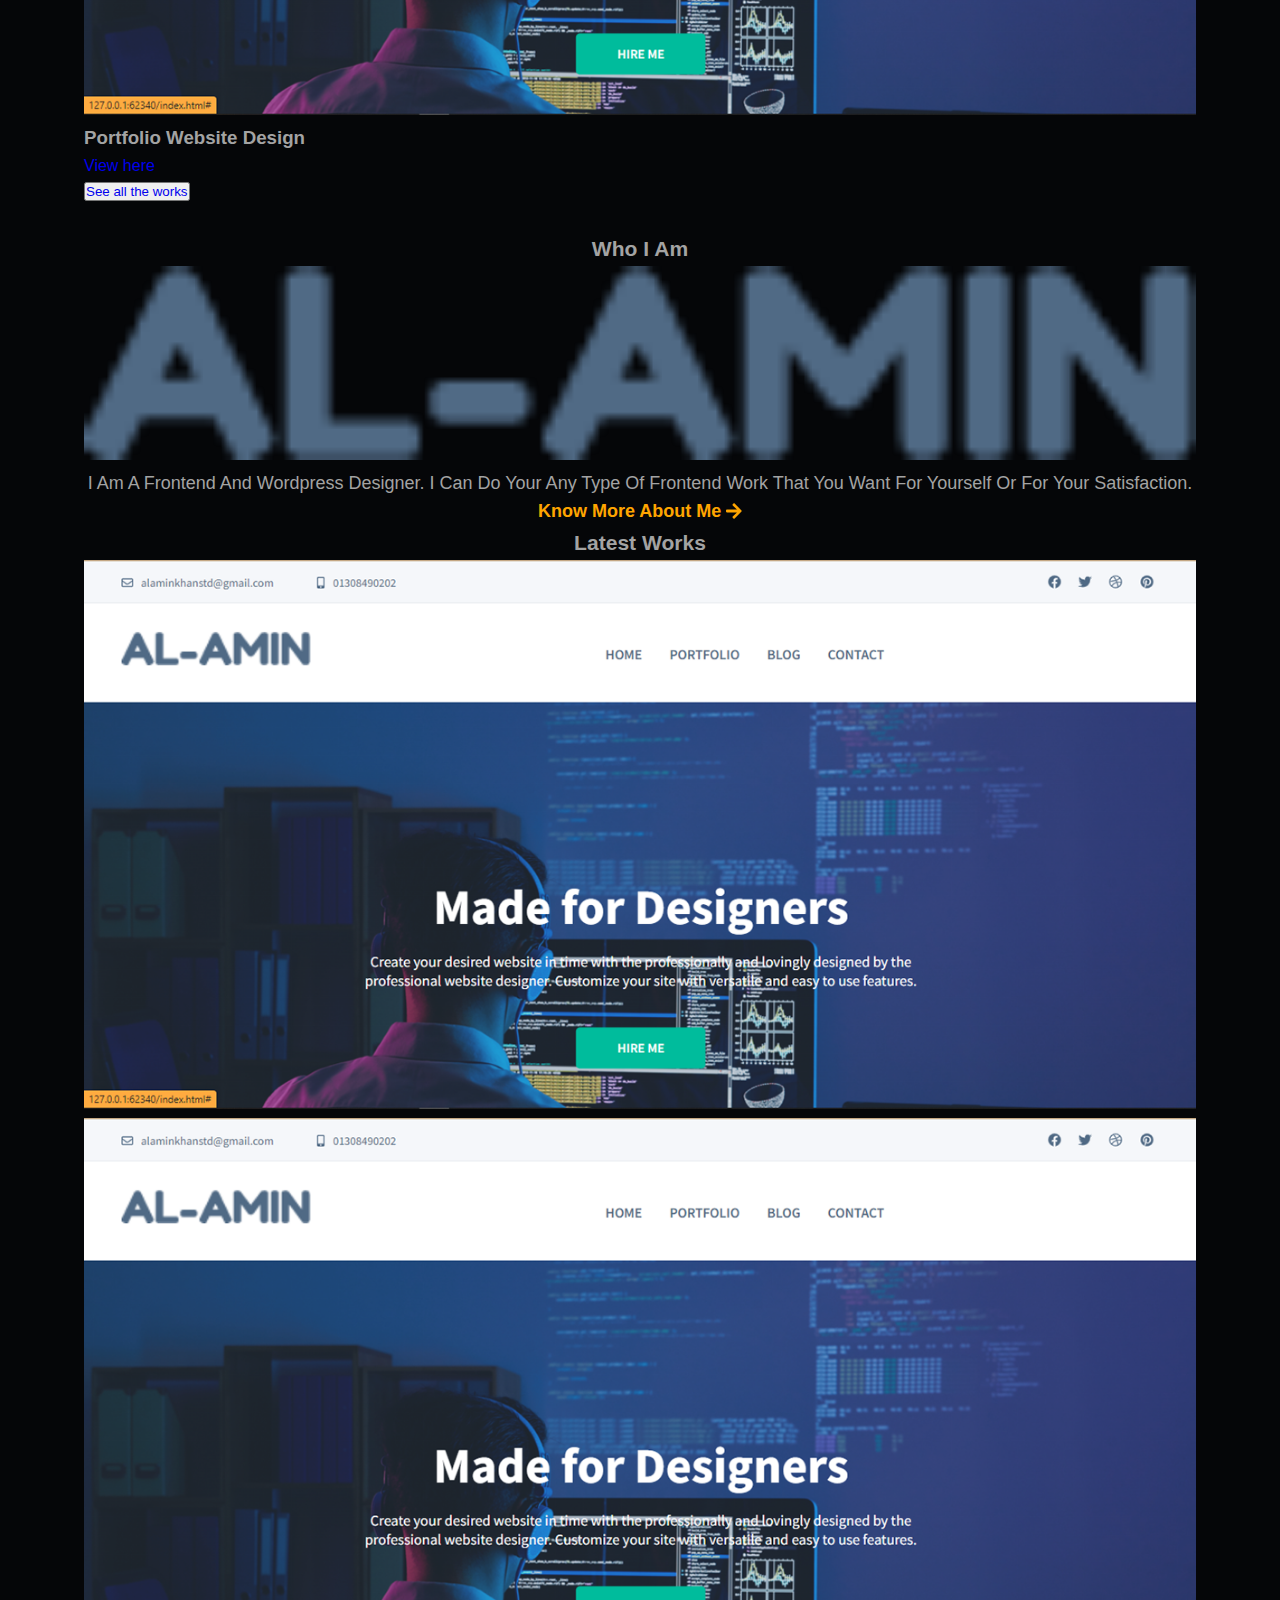
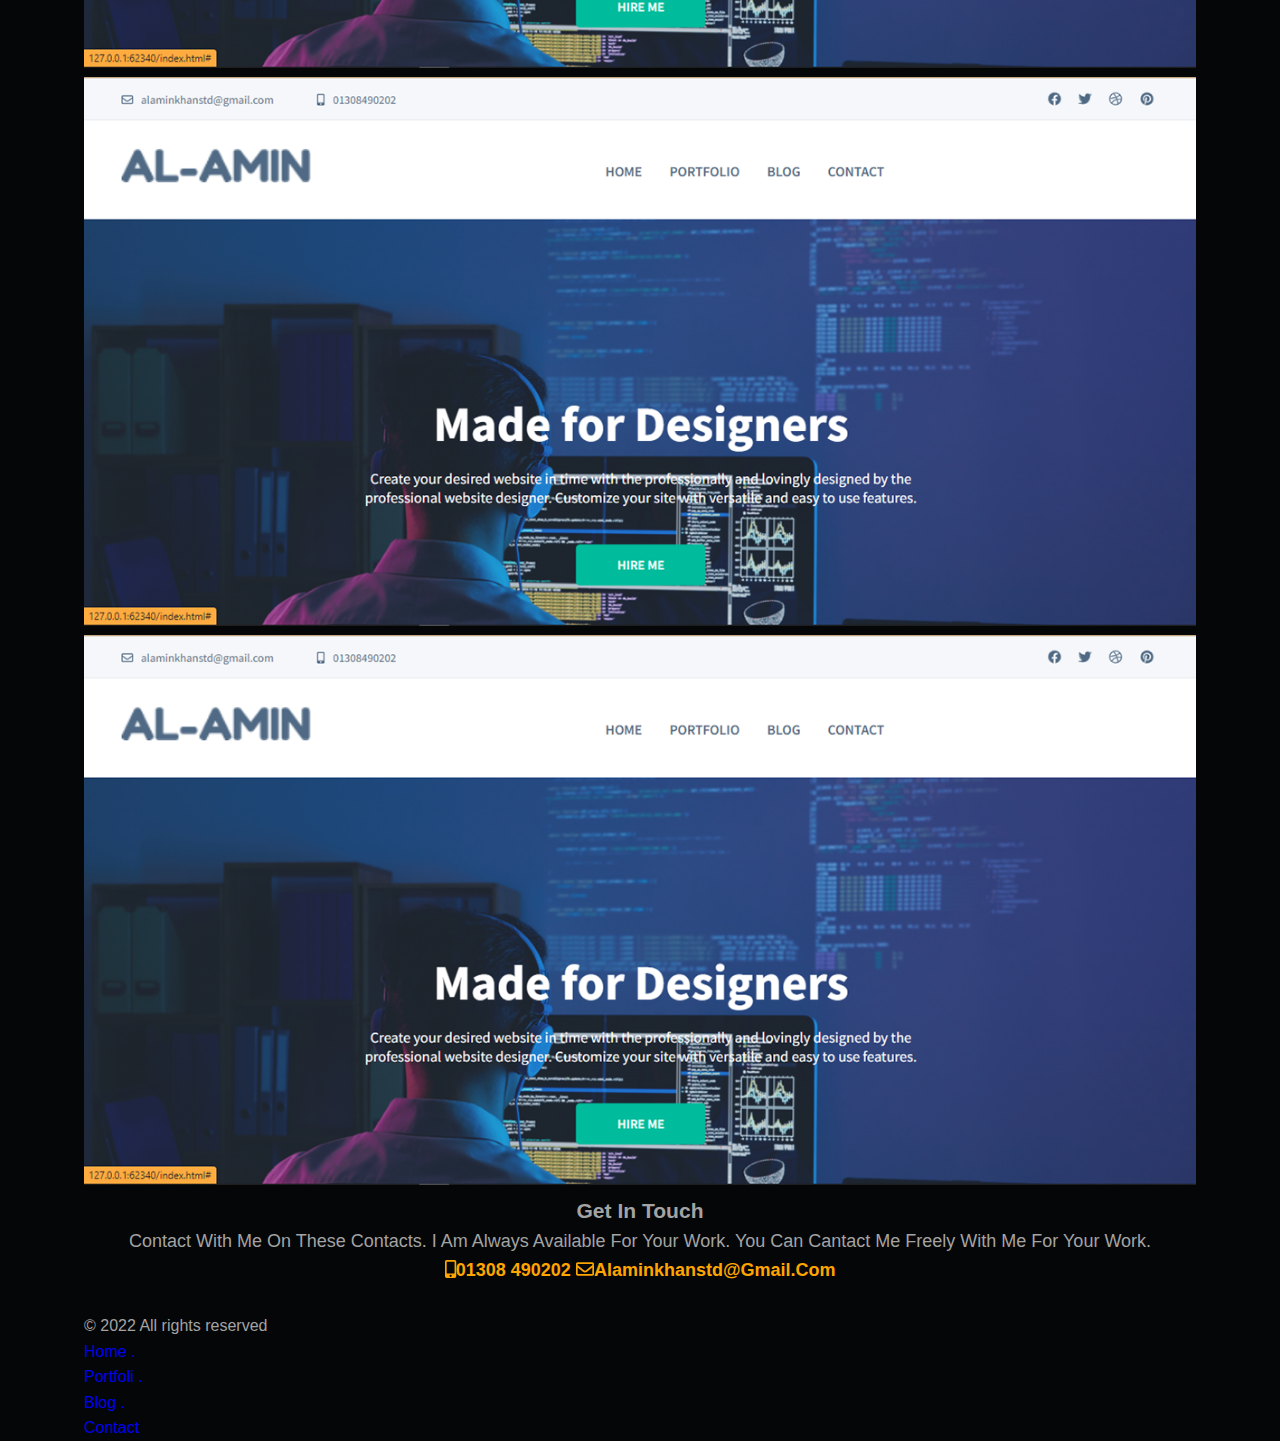
<file: portfolio.html>
<!DOCTYPE html>
<html lang="en">
<head>
    <meta charset="UTF-8">
    <meta http-equiv="X-UA-Compatible" content="IE=edge">
    <meta name="viewport" content="width=device-width, initial-scale=1.0">
    <link rel="shortcut icon" href="./images/logo.png">
    <link rel="stylesheet" href="./css/all.min.css">
    <link rel="preconnect" href="https://fonts.googleapis.com">
    <link rel="preconnect" href="https://fonts.gstatic.com" crossorigin>
    <link href="https://fonts.googleapis.com/css2?family=Source+Sans+Pro:wght@400;600;700&display=swap" rel="stylesheet">

    <link rel="stylesheet" href="https://cdnjs.cloudflare.com/ajax/libs/OwlCarousel2/2.3.4/assets/owl.carousel.min.css">
    <link rel="stylesheet" href="./css/slicknav.min.css">
    <link rel="stylesheet" href="./css/style.css">
    <link rel="stylesheet" href="./css/responsive.css">
    <title>Portfolio || See my work here</title>
</head>
<body>
    
    <header>
        <div class="inner_header">
            <div class="top_nav">
               <div class="container">
                <div class="left_top_nav">
                    <ul>
                        <li><a href="mailto:alaminkhanstd@gmail.com"><i class="far fa-envelope"></i>alaminkhanstd@gmail.com</a></li>
                        <li><a href="tel:+8801308490202"><i class="fas fa-mobile-alt"></i>01308490202</a></li>
                    </ul>
                </div>
                <div class="right_top_nav">
                    <ul>
                        <li><a href="https://web.facebook.com/profile.php?id=100033186076796" target="_blank"><i class="fab fa-facebook"></i></a></li>
                        <li><a href="#" target="_blank"><i class="fab fa-twitter"></i></a></li>
                        <li><a href="https://dribbble.com/kmalamin" target="_blank"><i class="fab fa-dribbble"></i></a></li>
                        <li><a href="https://github.com/kmalaminstd" target="_blank"><i class="fab fa-github"></i></a></li>
                    </ul>
                </div>
               </div>
            </div>
            <div class="main_menu">
                <div class=".inner_main_menu container">
                    <div class="logo">
                        <a href="./index.html"><img src="./images/logo.png" alt="website logo"></a>
                    </div>
                    <nav>
                        <ul id="menu">
                            <li><a href="./index.html">Home</a></li>
                            <li><a href="./portfolio.html">Portfolio</a></li>
                            <li><a href="./about.html">About</a></li>
                            <li><a href="./blog.html">Blog</a></li>
                            <li><a href="./contact.html">Contact</a></li>
                        </ul>
                    </nav>
                </div>
            </div>
        </div>
    </header>




    <div id="portfolio" class="portfolio_area">
        <div class="inner_portfolio_area container">
            <h2>Check out our latest works</h2>
            <p>These are my latest work I have done last time</p>

            <div class="child_work">
                <div class="child_work_img">
                    <img src="./images/work1.png" alt="">
                </div>
                <div class="child_work_text">
                    <h3>Portfolio Website Design</h3>
                    <a href="./index.html" target="_blank">View here</a>
                </div>
            </div>

            <div class="child_work">
                <div class="child_work_img">
                    <img src="./images/work1.png" alt="">
                </div>
                <div class="child_work_text">
                    <h3>Portfolio Website Design</h3>
                    <a href="#">View here</a>
                </div>
            </div>

            <button class="sac"><a href="./portfolio.html">See all the works</a></button>

            <div class="clearifix"></div>

            <div class="image_carousel">
                <div class="carousel owl-carousel">
                   <div class="card card-1">
                      <img src="./images/banner.png" alt="">
                   </div>
                   <div class="card card-1">
                    <img src="./images/banner.png" alt="">
                 </div>
                 <div class="card card-1">
                    <img src="./images/banner.png" alt="">
                 </div>
                 <div class="card card-1">
                    <img src="./images/banner.png" alt="">
                 </div>
                 <div class="card card-1">
                    <img src="./images/banner.png" alt="">
                 </div>
                 <div class="card card-1">
                    <img src="./images/banner.png" alt="">
                 </div>
                </div>
             </div>

        </div>
    </div>








    <footer>
        <div class="inner_footer container">
            <div class="child_footer">
                <h3>Who I am</h3>
                <a href="./index.html"><img src="./images/logo.png" alt="logo" class="logo"></a>
                <p>I am a frontend and wordpress designer. I can do your any type of frontend work that you want for yourself or for your satisfaction.</p>
                <a href="#">Know More About Me <i class="fas fa-arrow-right"></i></a>
            </div>
            <div class="child_footer">
                <h3>Latest Works</h3>
                <img src="./images/work1.png" class="work_img" alt="">
                <img src="./images/work1.png" class="work_img" alt="">
                <img src="./images/work1.png" class="work_img" alt="">
                <img src="./images/work1.png" class="work_img" alt="">
            </div>
            <div class="child_footer">
                <h3>Get in Touch</h3>
                <p>Contact with me on these contacts. I am always available for your work. You can cantact me freely with me for your work.
                </p>
                <a href="tel:+8801308490202"><i class="fas fa-mobile-alt"></i>01308 490202</a>
                <a href="mailto:alaminkhanstd@gmail.com"><i class="far fa-envelope"></i>alaminkhanstd@gmail.com</a>
            </div>
            
        </div>

        
    </footer>

    <div class="lower_footer">
        <div class="inner_lower_footer container">
            <div class="copyright_lower_footer">
                <p>&#169 2022 All rights reserved</p>
            </div>
            <div class="menu_lower_footer">
                <ul>
                    <li><a href="#">Home .</a></li>
                    <li><a href="#">Portfoli .</a></li>
                    <li><a href="#">Blog .</a></li>
                    <li><a href="#">Contact </a></li>
                </ul>
            </div>
        </div>
    </div>

    


    <script src="https://code.jquery.com/jquery-3.5.1.js"></script>
    <script src="https://cdnjs.cloudflare.com/ajax/libs/OwlCarousel2/2.3.4/owl.carousel.min.js"></script>
    <script src="./js/jquery.slicknav.min.js"></script>
    <script src="./js/all.min.js"></script>
    <script src="./js/script.js"></script>
</body>
</html>
</file>
<file: css/responsive.css>
@media only screen and (max-width: 768px){
    .banner{
        padding-bottom: 20px;
    }
    .all_services .service{
        margin-top: 40px;
    }

    .image-section img {
        width: 300px;
        height: 300px;
        object-fit: cover;
        border-radius: 50%;
        border: 5px solid #678e1d;
        transition: transform 0.5s ease;
    }

    .all_works .single_work{
        margin-top: 20px;
    }

    .nav-links {
        position: fixed;
        top: 80px;
        right: -100%;
        width: 250px;
        height: calc(100vh - 80px);
        background-color: #050608;
        flex-direction: column;
        align-items: center;
        justify-content: center;
        gap: 20px;
        transition: right 0.4s ease;
        -webkit-transition: right 0.4s ease;
        -moz-transition: right 0.4s ease;
        -ms-transition: right 0.4s ease;
        -o-transition: right 0.4s ease;
        z-index: 9999;
    }

    .toggle_links{
        right: 0;
        transition: right 0.4s ease;
        -webkit-transition: right 0.4s ease;
        -moz-transition: right 0.4s ease;
        -ms-transition: right 0.4s ease;
        -o-transition: right 0.4s ease;
    }

    .nav-links.active {
        right: 0;
    }

    .hamburger {
        display: block;
    }

    .banner-content {
        flex-direction: column-reverse;
        text-align: center;
    }

    .text-section h1 {
        font-size: 2rem;
    }

    .text-section p {
        font-size: 1rem;
    }

    .image-section img {
        width: 250px;
    }
}

@media only screen and (max-width: 425px){

    .container{
        width: 95%;
    }

    .socials{
        left: 0%;
    }

    .navbar .container {
        padding: 10px 0;
    }

    .logo {
        font-size: 1.3rem;
    }

    .image-section img {
        width: 250px;
        height: 250px;
        object-fit: cover;
        border-radius: 50%;
        border: 5px solid #678e1d;
        transition: transform 0.5s ease;
    }

    .text-section h1 {
        font-size: 1.5rem;
        margin-bottom: 20px;
        color: #ffffff;
    }

    .all_skills .skill {
        width: 100px;
    }

    .all_skills .skill h5 {
        font-size: 14px;
    }

    .top_socials .container{
        width: 100%;
    }

    .nav-links {
        top: 58px;
        height: 100vh;
    }

    .contact_page .contact_form{
        width: 100%;
        margin: 50px auto;
        background-color: #050608;
        padding: 30px;
    }
    
}

@media only screen and (max-width: 320px){

    .container{
        width: 99%;
    }

    .navbar {
        padding-left: 20px;
        padding-right: 20px;
    }

    .contact_page .social_sites{
        width: 250px;
    }

    .common_sec_header h3 {
        font-size: 28px;
    }

    footer {
        padding: 18px 0;
        font-size: 15px;
    }
}

/* Responsive Styles */
</file>
<file: css/about.css>
header{
    border-bottom: 1px solid #283645;
}

.about_details{
    background: linear-gradient(rgba(96, 121, 148, 0.7),rgba(96, 121, 148, 0.7)), url(../images/aboutme.png);
    padding: 100px 0;
    background-size: cover;
    background-position: center;
    background-repeat: no-repeat;
    margin: 40px 0;
}

.about_details h2{
    text-align: center;
    color: #fff;
    font-size: 44px;
    text-transform: uppercase;
}

.about_details p{
    text-align: center;
    color: #fff;
    font-size: 22px;
}

.skills{
    width: 100%;
    background-color: #fff;
}

.inner_skills{
    overflow: hidden;
}

.inner_skills h2{
    text-align: center;
    font-size: 44px;
    text-transform: uppercase;
}

.all_skill{
    width: 600px;
    margin: 20px auto;
    overflow: hidden;
}

.all_skill p{
    font-weight: 600;
    font-size: 25px;
}

.skillbar{
    width: 100%;
    display: block;
    border: 1px solid #283645;
    margin-top: 20px;
    border-radius: 44px;
    -webkit-border-radius: 44px;
    -moz-border-radius: 44px;
    -ms-border-radius: 44px;
    -o-border-radius: 44px;
    background-color: #283645;
    overflow: hidden;
    clear: both;
}

.html_skill{
    width: 92%;
    float: left;
    background-color: #e34c36;
    padding: 10px;
}

.fa-html5, .fa-css3, .fa-bootstrap{
    font-size: 25px;
    color: #fff;
}

.css_skill{
    width: 90%;
    float: left;
    background-color: #2965f1;
    padding: 10px;
}

.bootstrap_skill{
    width: 85%;
    float: left;
    background-color: #6f43a5;
    padding: 10px;
}

.jquery_skill{
    width: 60%;
    float: left;
    background-color: #0865a7;
    padding: 10px;
}

.jquery_skill .skill_icon{
    font-size: 20px;
    color: #fff;
}
</file>
<file: css/blog.css>
header{
    border-bottom: 1px solid #283645;
}
</file>
<file: css/hire.css>
header{
    border-bottom: 1px solid #000;
}

.hireDiv{
    width: 100%;
}

.inner_hireDiv{
    padding: 8px 0;
    width: 100%;
    display: flex;
    flex-direction: column;
    align-items: center;
    
}

.inner_hireDiv h2{
    text-align: center;
    font-size: 50px;
    
}

.fiverr , .osm{
    background-color: #1dbf73;
    padding: 10px 8px;
    width: 400px;
    margin-top: 15px;
}

.fiverr a, .osm p{
    color: #fff;
    font-weight: bold;
    font-size: 30px;
}

.osm{
    background-color: #000;
}

.osm p{
    margin: 0;
}

@media only screen and (max-width: 500px){
    .osm, .fiverr{
        width: 90%;
    }

    .inner_hireDiv h2{
        font-size: 35px;
    }
}
</file>
<file: css/style.css>
/* Reset CSS */
* {
    margin: 0;
    padding: 0;
    box-sizing: border-box;
}

html {
    scroll-behavior: smooth;
}

body {
    font-family: 'Josefin Sans', sans-serif;
    background-color: #050608;
    color: #a3a3a3;
    line-height: 1.6;
}

.common_sec_header{
    margin-top: 50px;
}

.common_sec_header h3{
    text-align: center;
    font-size: 35px;
}

ul, ol{
    list-style: none;
}

a{
    text-decoration: none;
}

/* Container */
.container {
    width: 90%;
    max-width: 1200px;
    margin: 0 auto;
    padding: 0 20px;
}

img{
    width: 100%;
}

/* socials part css start here */

/* .top_socials .container{
    width: 95%;
} */

.socials{
    position: fixed;
    z-index: 99;
    top: 40%;
    left: 3%;
}

.socials ul{
    display: flex;
    flex-direction: column;
    justify-content: flex-start;
    align-items: flex-start;
}

.socials ul li a{
    font-size: 18px;
    color: #fff;
    display: block;
    width: 40px;
    height: 40px;
    background-color: #557118;
    text-align: center;
    border: 0.5px solid #fff;
    transition: all linear 0.3s;
    -webkit-transition: all linear 0.3s;
    -moz-transition: all linear 0.3s;
    -ms-transition: all linear 0.3s;
    -o-transition: all linear 0.3s;
    display: flex;
    align-items: center;
    justify-content: center;
}

.socials ul li a:hover{
    width: 50px;
    transition: all linear 0.3s;
    -webkit-transition: all linear 0.3s;
    -moz-transition: all linear 0.3s;
    -ms-transition: all linear 0.3s;
    -o-transition: all linear 0.3s;
}

/* socials part css end here */

/* Navbar Styles */
.navbar {
    width: 100%;
    position: fixed;
    top: 0;
    left: 0;
    background-color: rgba(5, 6, 8, 0.9);
    z-index: 1000;
    transition: background-color 0.3s ease;
}

.navbar.scrolled {
    background-color: rgba(5, 6, 8, 1);
}

.navbar .container {
    display: flex;
    justify-content: space-between;
    align-items: center;
    padding: 20px 0;
}

.logo {
    font-size: 1.8rem;
    font-weight: 700;
    color: #a3a3a3;
    text-decoration: none;
}

.nav-links {
    list-style: none;
    display: flex;
    gap: 30px;
}

.nav-links li a {
    color: #a3a3a3;
    text-decoration: none;
    font-size: 1rem;
    transition: color 0.3s ease;
}

.nav-links li a:hover {
    color: #ffffff;
}

/* Hamburger Menu */
.hamburger {
    display: none;
    font-size: 1.5rem;
    cursor: pointer;
    color: #a3a3a3;
}

/* Banner Styles */
.banner {
    display: flex;
    align-items: center;
    justify-content: center;
    padding-top: 100px;
    min-height: 100vh;
    background-color: #050608;
}

.banner-content {
    display: flex;
    align-items: center;
    justify-content: space-between;
    gap: 50px;
    flex-wrap: wrap;
    text-align: center;
    animation: fadeInUp 1.5s ease forwards;
}

.text-section {
    flex: 1;
    opacity: 0;
    transform: translateX(-50px);
    animation: slideInLeft 1s ease forwards;
    animation-delay: 0.5s;
}

.text-section h1 {
    font-size: 2.5rem;
    margin-bottom: 20px;
    color: #ffffff;
}

.text-section h1 span {
    color: #678e1d;
}

.text-section p {
    font-size: 1.2rem;
    margin-bottom: 30px;
}

.btn {
    display: inline-block;
    padding: 12px 30px;
    background-color: #678e1d;
    color: #050608;
    border-radius: 30px;
    text-decoration: none;
    font-weight: 600;
    transition: transform 0.3s ease, background-color 0.3s ease;
}

.btn:hover {
    background-color: #557118;
    color: #ffffff;
    transform: scale(1.05);
}

.image-section {
    flex: 1;
    text-align: center;
    opacity: 0;
    transform: scale(0.8);
    animation: zoomIn 1.5s ease forwards;
    animation-delay: 1s;
}

.image-section img {
    width: 300px;
    height: 300px;
    object-fit: cover;
    border-radius: 50%;
    border: 5px solid #678e1d;
    transition: transform 0.5s ease;
}

/* banner end here */


/* about part start here */

.about{
    background-image: url('../image/km.jpg');
    background-position: center;
    background-size: cover;
    background-repeat: no-repeat;
    background-attachment: fixed;
}

.about_overlay{
    background-color: rgba(0, 0, 0, 0.7);
    padding: 48px 0;
}

.about_content{
    margin-top: 40px;
}

.about_content p{
    font-size: 20px;
}

.hire_btn{
    width: 100%;
    text-align: center;
    margin-top: 50px;
}

.hire_btn button{
    background-color: #678e1d;
    border: 0.5px solid #fff;
    color: #fff;
    padding: 15px 40px;
    cursor: pointer;
    font-size: 18px;
    font-weight: bold;
    border-radius: 3px;
    -webkit-border-radius: 3px;
    -moz-border-radius: 3px;
    -ms-border-radius: 3px;
    -o-border-radius: 3px;
}

/* about part end here */




/* Keyframes for Animations */
@keyframes slideInLeft {
    0% {
        opacity: 0;
        transform: translateX(-50px);
    }
    100% {
        opacity: 1;
        transform: translateX(0);
    }
}

@keyframes zoomIn {
    0% {
        opacity: 0;
        transform: scale(0.8);
    }
    100% {
        opacity: 1;
        transform: scale(1);
    }
}

@keyframes fadeInUp {
    from {
        opacity: 0;
        transform: translateY(20px);
    }
    to {
        opacity: 1;
        transform: translateY(0);
    }
}

/* Scroll Animation */
.banner-content > * {
    animation: fadeInUp 1.5s ease forwards;
}


/* services part css start here */

#services{
    background-color: #1f1f1f;
    padding: 20px
}

.all_services{
    display: flex;
    flex-wrap: wrap;
    justify-content: space-evenly;
    margin-top: 80px;
}

.all_services .service{
    background-color: #111111;
    padding: 20px;
    text-align: center;
    width: 400px;
    box-shadow: 1px 1px 10px rgba(255, 255, 255, 0.438);
}

.all_services .service img{
    height: 100px;
    width: 100px;
    margin: 0 auto;
}

.all_services .service h5{
    font-size: 28px;
    text-align: center;
    margin-top: 20px;
}

.all_services .service p{
    margin-top: 10px;
}

/* services part css end here */

/* Skills Section CSS */
#skills {
    background-color: #050608;
    padding: 50px 0;
    color: #a3a3a3;
}

.all_skills {
    display: flex;
    justify-content: space-evenly;
    flex-wrap: wrap;
    margin-top: 30px;
}

.all_skills .skill {
    background-color: #1f1f1f;
    padding: 20px;
    text-align: center;
    width: 150px;
    margin: 10px;
    border-radius: 10px;
    transition: transform 0.3s ease, background-color 0.3s ease;
}

.all_skills .skill:hover {
    background-color: #678e1d;
    transform: scale(1.1);
    color: #ffffff;
}

.all_skills .skill img {
    height: 60px;
    width: 60px;
}

.all_skills .skill h5 {
    font-size: 18px;
}

/* Skills Section CSS */


/* work css start here */

#work{
    background-color: #111111;
    padding-top: 50px;
    padding-bottom: 30px;
}

.all_works{
    display: flex;
    flex-wrap: wrap;
    justify-content: space-evenly;
    margin-top: 50px;
}

.all_works .single_work{
    width: 270px;
    height: 270px;
    overflow: hidden;
    position: relative;
}

.all_works .single_work img{
    width: 100%;
    height: 100%;
    object-fit: cover;
}

.all_works .single_work .single_work_overlay{
    position: absolute;
    top: 5%;
    left: 5%;
    height: 90%;
    width: 90%;
    background-color: #678e1d;
    display: flex;
    align-items: center;
    justify-content: center;
    transform: scale(0);
    -webkit-transform: scale(0);
    -moz-transform: scale(0);
    -ms-transform: scale(0);
    -o-transform: scale(0);
    transition: all linear 0.4s;
    -webkit-transition: all linear 0.4s;
    -moz-transition: all linear 0.4s;
    -ms-transition: all linear 0.4s;
    -o-transition: all linear 0.4s;
}

.all_works .single_work .single_work_overlay a{
    color: #fff;
    font-size: 20px;
    font-weight: bold;
    display: block;
    border-bottom: 2px solid #fff;
    padding-bottom: 10px;
}

.all_works .single_work:hover .single_work_overlay{
    transform: scale(1);
    -webkit-transform: scale(1);
    -moz-transform: scale(1);
    -ms-transform: scale(1);
    -o-transform: scale(1);
    transition: all linear 0.4s;
    -webkit-transition: all linear 0.4s;
    -moz-transition: all linear 0.4s;
    -ms-transition: all linear 0.4s;
    -o-transition: all linear 0.4s;
}

/* work css end here */


/* Footer Styles (Optional) */
footer {
    text-align: center;
    padding: 28px 0;
    background-color: #050608;
    color: #a3a3a3;
    bottom: 0;
    width: 100%;
    font-size: 18px;
    text-transform: capitalize;
}

footer a{
    color: orange;
    font-weight: bold;
}


/* contact page start here */

.contact_page{
    margin-top: 100px;
    background-color: #1f1f1f;
    padding-top: 30px;
    padding-bottom: 30px;
}

.contact_page .common_sec_header{
    width: fit-content;
    margin: 0 auto;
}

.contact_page .common_sec_header::after{
    content: '';
    background-color: orange;
    width: 100%;
    height: 2px;
    display: block;
}

.contact_page .social_sites{
    margin: 40px auto;
    width: 300px;
}

.contact_page .social_sites header{
    width: fit-content;
    text-align: center;
}

.social_sites .sites{
    display: flex;
    flex-direction: column;
}

.social_sites .sites .site{
    background-color: #050608;
    padding: 10px 8px;
    display: flex;
    margin-bottom: 10px;
}

.social_sites .sites .site .site_image{
    width: 40px;
    height: 40px;
}

.social_sites .sites .site .site_name{
    display: flex;
    align-items: center;
    margin-left: 20px;
}

.social_sites .sites .site .site_name a{
    display: block;
    color: orange;
    font-size: 18px;
}

.contact_page .social_sites .header h4{
    font-size: 20px;
}

.contact_page .contact_form{
    width: 500px;
    margin: 50px auto;
    background-color: #050608;
    padding: 30px;
}

.contact_page .contact_form h4{
    text-align: center;
    font-size: 20px;
    margin: 20px 0;
}

.contact_page .contact_form form input, .contact_page .contact_form form textarea{
    width: 100%;
    border: none;
    box-shadow: inset 0px 0px 5px gray;
    background-color: transparent;
    outline: none;
    padding: 15px 8px;
    color: #fff;
    font-size: 17px;
    margin-bottom: 20px;
    border: 1px solid gray;
}

.contact_page .contact_form form textarea{
    height: 250px;
    resize: none;
}

.contact_page .contact_form form button{
    margin: auto;
    background-color: #678e1d;
    border: none;
    cursor: pointer;
    font-size: 17px;
    padding: 8px 15px;
    color: #fff;
}


/* contact page end here */
</file>
